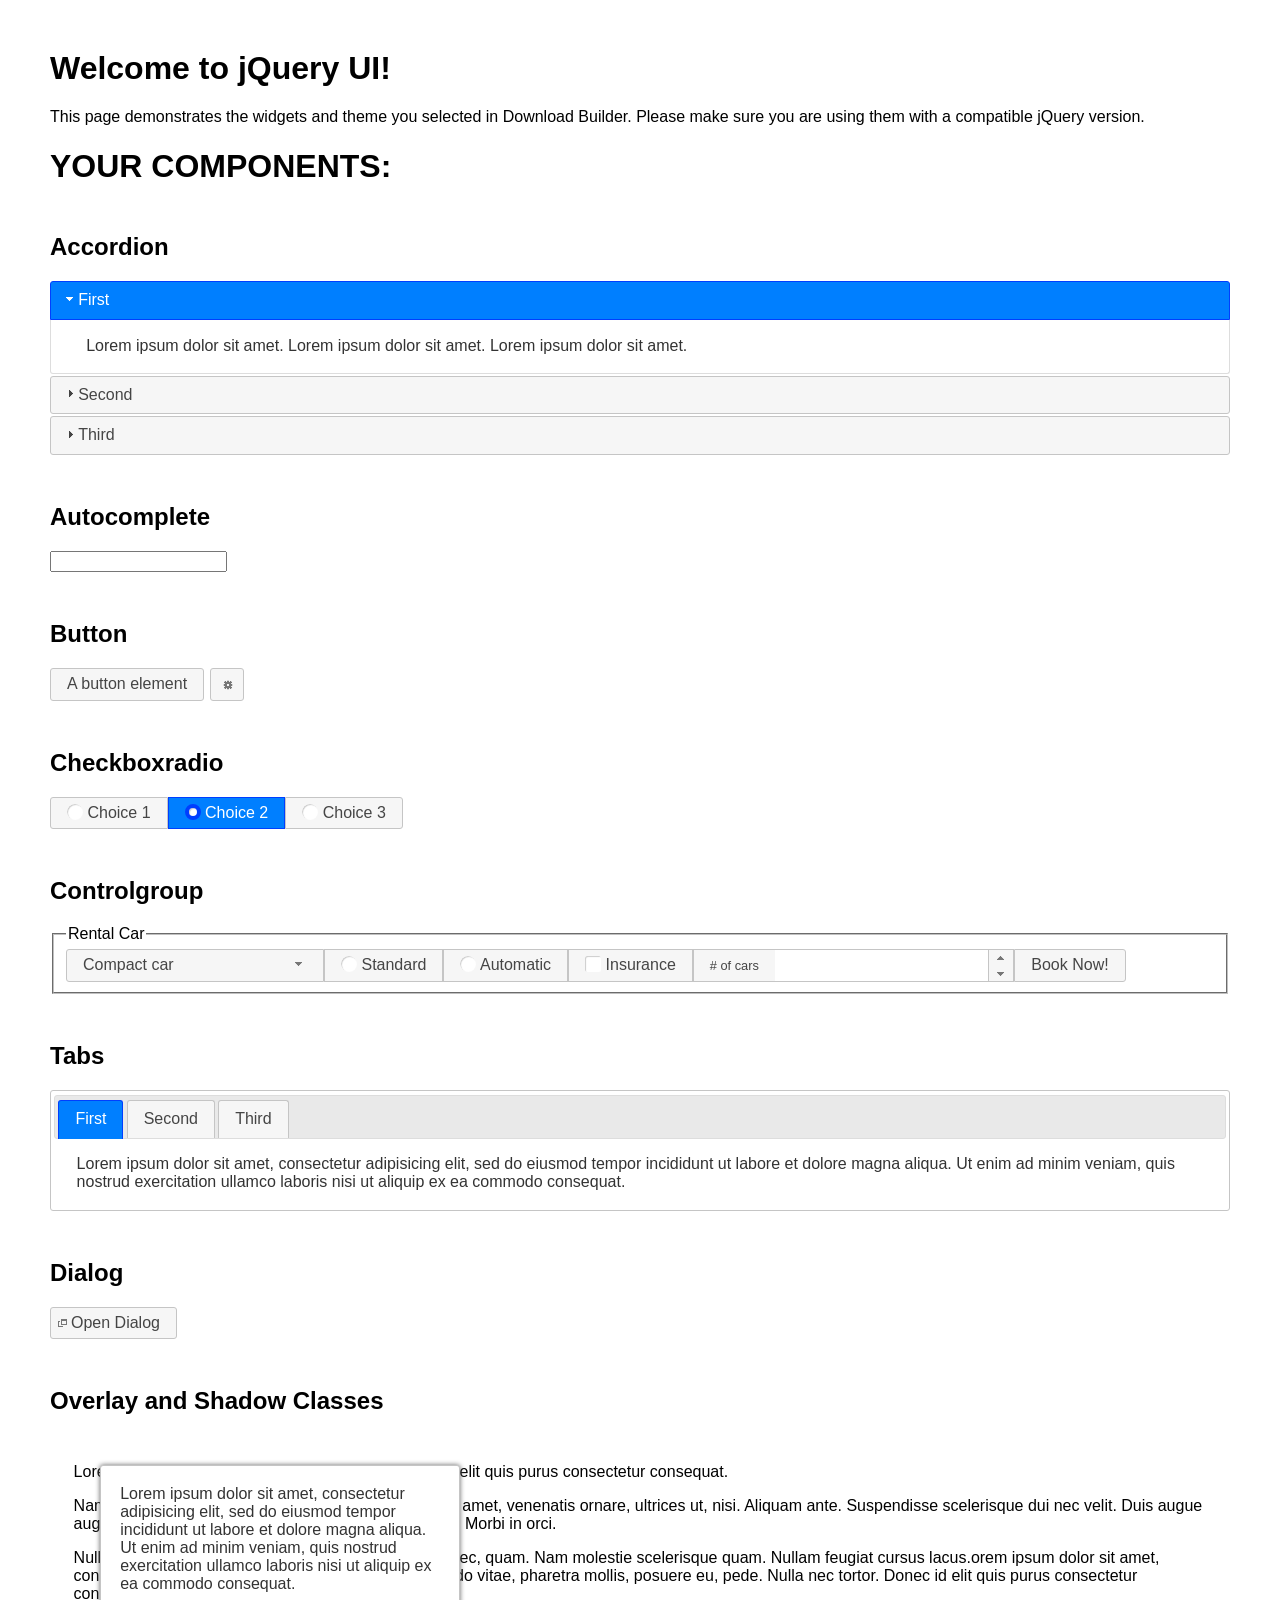
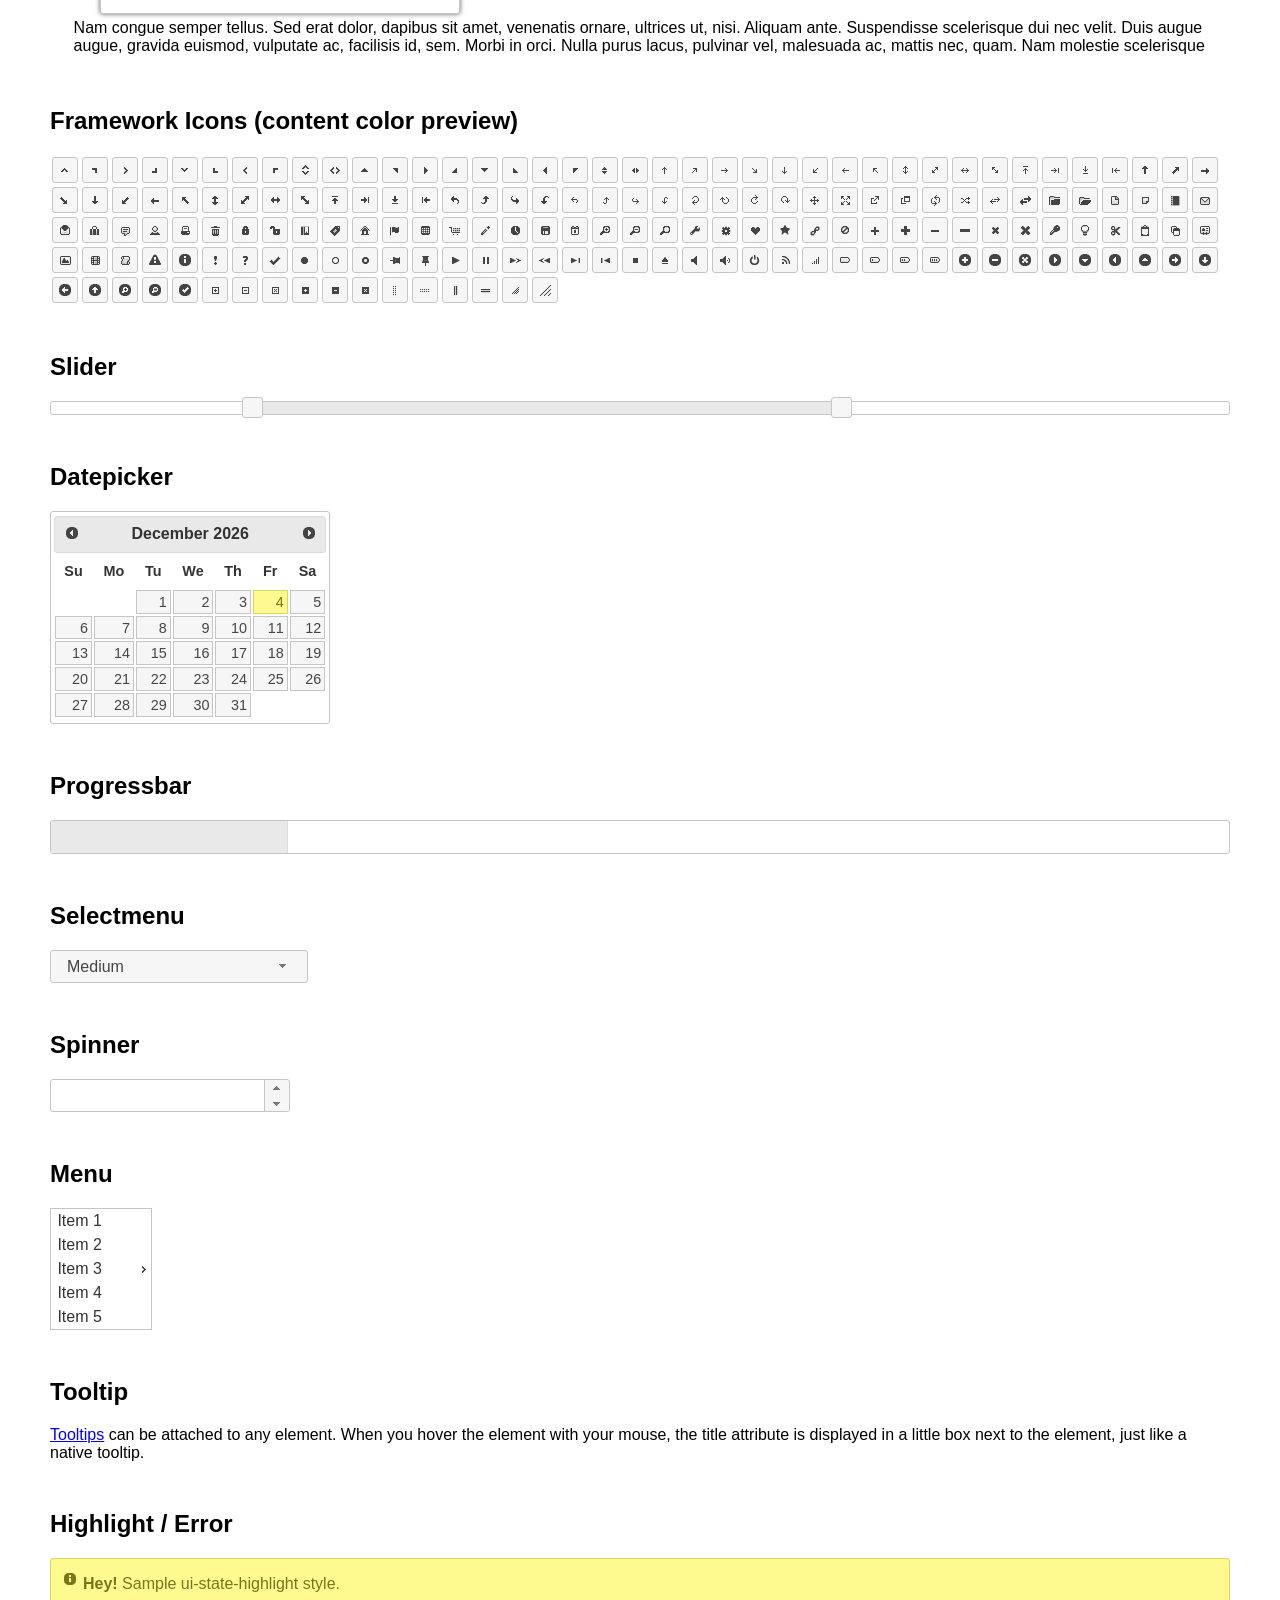
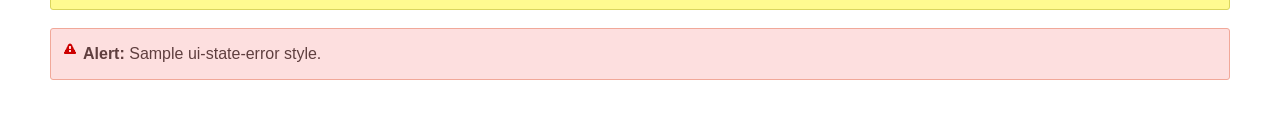
<file: static/vendor/jqueryui/index.html>
<!doctype html>
<html lang="us">
<head>
	<meta charset="utf-8">
	<title>jQuery UI Example Page</title>
	<link href="jquery-ui.css" rel="stylesheet">
	<style>
	body{
		font-family: "Trebuchet MS", sans-serif;
		margin: 50px;
	}
	.demoHeaders {
		margin-top: 2em;
	}
	#dialog-link {
		padding: .4em 1em .4em 20px;
		text-decoration: none;
		position: relative;
	}
	#dialog-link span.ui-icon {
		margin: 0 5px 0 0;
		position: absolute;
		left: .2em;
		top: 50%;
		margin-top: -8px;
	}
	#icons {
		margin: 0;
		padding: 0;
	}
	#icons li {
		margin: 2px;
		position: relative;
		padding: 4px 0;
		cursor: pointer;
		float: left;
		list-style: none;
	}
	#icons span.ui-icon {
		float: left;
		margin: 0 4px;
	}
	.fakewindowcontain .ui-widget-overlay {
		position: absolute;
	}
	select {
		width: 200px;
	}
	</style>
</head>
<body>

<h1>Welcome to jQuery UI!</h1>

<div class="ui-widget">
	<p>This page demonstrates the widgets and theme you selected in Download Builder. Please make sure you are using them with a compatible jQuery version.</p>
</div>

<h1>YOUR COMPONENTS:</h1>


<!-- Accordion -->
<h2 class="demoHeaders">Accordion</h2>
<div id="accordion">
	<h3>First</h3>
	<div>Lorem ipsum dolor sit amet. Lorem ipsum dolor sit amet. Lorem ipsum dolor sit amet.</div>
	<h3>Second</h3>
	<div>Phasellus mattis tincidunt nibh.</div>
	<h3>Third</h3>
	<div>Nam dui erat, auctor a, dignissim quis.</div>
</div>



<!-- Autocomplete -->
<h2 class="demoHeaders">Autocomplete</h2>
<div>
	<input id="autocomplete" title="type &quot;a&quot;">
</div>



<!-- Button -->
<h2 class="demoHeaders">Button</h2>
<button id="button">A button element</button>
<button id="button-icon">An icon-only button</button>



<!-- Checkboxradio -->
<h2 class="demoHeaders">Checkboxradio</h2>
<form style="margin-top: 1em;">
	<div id="radioset">
		<input type="radio" id="radio1" name="radio"><label for="radio1">Choice 1</label>
		<input type="radio" id="radio2" name="radio" checked="checked"><label for="radio2">Choice 2</label>
		<input type="radio" id="radio3" name="radio"><label for="radio3">Choice 3</label>
	</div>
</form>



<!-- Controlgroup -->
<h2 class="demoHeaders">Controlgroup</h2>
<fieldset>
	<legend>Rental Car</legend>
	<div id="controlgroup">
		<select id="car-type">
			<option>Compact car</option>
			<option>Midsize car</option>
			<option>Full size car</option>
			<option>SUV</option>
			<option>Luxury</option>
			<option>Truck</option>
			<option>Van</option>
		</select>
		<label for="transmission-standard">Standard</label>
		<input type="radio" name="transmission" id="transmission-standard">
		<label for="transmission-automatic">Automatic</label>
		<input type="radio" name="transmission" id="transmission-automatic">
		<label for="insurance">Insurance</label>
		<input type="checkbox" name="insurance" id="insurance">
		<label for="horizontal-spinner" class="ui-controlgroup-label"># of cars</label>
		<input id="horizontal-spinner" class="ui-spinner-input">
		<button>Book Now!</button>
	</div>
</fieldset>



<!-- Tabs -->
<h2 class="demoHeaders">Tabs</h2>
<div id="tabs">
	<ul>
		<li><a href="#tabs-1">First</a></li>
		<li><a href="#tabs-2">Second</a></li>
		<li><a href="#tabs-3">Third</a></li>
	</ul>
	<div id="tabs-1">Lorem ipsum dolor sit amet, consectetur adipisicing elit, sed do eiusmod tempor incididunt ut labore et dolore magna aliqua. Ut enim ad minim veniam, quis nostrud exercitation ullamco laboris nisi ut aliquip ex ea commodo consequat.</div>
	<div id="tabs-2">Phasellus mattis tincidunt nibh. Cras orci urna, blandit id, pretium vel, aliquet ornare, felis. Maecenas scelerisque sem non nisl. Fusce sed lorem in enim dictum bibendum.</div>
	<div id="tabs-3">Nam dui erat, auctor a, dignissim quis, sollicitudin eu, felis. Pellentesque nisi urna, interdum eget, sagittis et, consequat vestibulum, lacus. Mauris porttitor ullamcorper augue.</div>
</div>



<h2 class="demoHeaders">Dialog</h2>
<p>
	<button id="dialog-link" class="ui-button ui-corner-all ui-widget">
		<span class="ui-icon ui-icon-newwin"></span>Open Dialog
	</button>
</p>

<h2 class="demoHeaders">Overlay and Shadow Classes</h2>
<div style="position: relative; width: 96%; height: 200px; padding:1% 2%; overflow:hidden;" class="fakewindowcontain">
	<p>Lorem ipsum dolor sit amet,  Nulla nec tortor. Donec id elit quis purus consectetur consequat. </p><p>Nam congue semper tellus. Sed erat dolor, dapibus sit amet, venenatis ornare, ultrices ut, nisi. Aliquam ante. Suspendisse scelerisque dui nec velit. Duis augue augue, gravida euismod, vulputate ac, facilisis id, sem. Morbi in orci. </p><p>Nulla purus lacus, pulvinar vel, malesuada ac, mattis nec, quam. Nam molestie scelerisque quam. Nullam feugiat cursus lacus.orem ipsum dolor sit amet, consectetur adipiscing elit. Donec libero risus, commodo vitae, pharetra mollis, posuere eu, pede. Nulla nec tortor. Donec id elit quis purus consectetur consequat. </p><p>Nam congue semper tellus. Sed erat dolor, dapibus sit amet, venenatis ornare, ultrices ut, nisi. Aliquam ante. Suspendisse scelerisque dui nec velit. Duis augue augue, gravida euismod, vulputate ac, facilisis id, sem. Morbi in orci. Nulla purus lacus, pulvinar vel, malesuada ac, mattis nec, quam. Nam molestie scelerisque quam. </p><p>Nullam feugiat cursus lacus.orem ipsum dolor sit amet, consectetur adipiscing elit. Donec libero risus, commodo vitae, pharetra mollis, posuere eu, pede. Nulla nec tortor. Donec id elit quis purus consectetur consequat. Nam congue semper tellus. Sed erat dolor, dapibus sit amet, venenatis ornare, ultrices ut, nisi. Aliquam ante. </p><p>Suspendisse scelerisque dui nec velit. Duis augue augue, gravida euismod, vulputate ac, facilisis id, sem. Morbi in orci. Nulla purus lacus, pulvinar vel, malesuada ac, mattis nec, quam. Nam molestie scelerisque quam. Nullam feugiat cursus lacus.orem ipsum dolor sit amet, consectetur adipiscing elit. Donec libero risus, commodo vitae, pharetra mollis, posuere eu, pede. Nulla nec tortor. Donec id elit quis purus consectetur consequat. Nam congue semper tellus. Sed erat dolor, dapibus sit amet, venenatis ornare, ultrices ut, nisi. </p>

	<!-- ui-dialog -->
	<div class="ui-widget-overlay ui-front"></div>
	<div style="position: absolute; width: 320px; left: 50px; top: 30px; padding: 1.2em" class="ui-widget ui-front ui-widget-content ui-corner-all ui-widget-shadow">
		Lorem ipsum dolor sit amet, consectetur adipisicing elit, sed do eiusmod tempor incididunt ut labore et dolore magna aliqua. Ut enim ad minim veniam, quis nostrud exercitation ullamco laboris nisi ut aliquip ex ea commodo consequat.
	</div>

</div>

<!-- ui-dialog -->
<div id="dialog" title="Dialog Title">
	<p>Lorem ipsum dolor sit amet, consectetur adipisicing elit, sed do eiusmod tempor incididunt ut labore et dolore magna aliqua. Ut enim ad minim veniam, quis nostrud exercitation ullamco laboris nisi ut aliquip ex ea commodo consequat.</p>
</div>



<h2 class="demoHeaders">Framework Icons (content color preview)</h2>
<ul id="icons" class="ui-widget ui-helper-clearfix">
	<li class="ui-state-default ui-corner-all" title=".ui-icon-caret-1-n"><span class="ui-icon ui-icon-caret-1-n"></span></li>
	<li class="ui-state-default ui-corner-all" title=".ui-icon-caret-1-ne"><span class="ui-icon ui-icon-caret-1-ne"></span></li>
	<li class="ui-state-default ui-corner-all" title=".ui-icon-caret-1-e"><span class="ui-icon ui-icon-caret-1-e"></span></li>
	<li class="ui-state-default ui-corner-all" title=".ui-icon-caret-1-se"><span class="ui-icon ui-icon-caret-1-se"></span></li>
	<li class="ui-state-default ui-corner-all" title=".ui-icon-caret-1-s"><span class="ui-icon ui-icon-caret-1-s"></span></li>
	<li class="ui-state-default ui-corner-all" title=".ui-icon-caret-1-sw"><span class="ui-icon ui-icon-caret-1-sw"></span></li>
	<li class="ui-state-default ui-corner-all" title=".ui-icon-caret-1-w"><span class="ui-icon ui-icon-caret-1-w"></span></li>
	<li class="ui-state-default ui-corner-all" title=".ui-icon-caret-1-nw"><span class="ui-icon ui-icon-caret-1-nw"></span></li>
	<li class="ui-state-default ui-corner-all" title=".ui-icon-caret-2-n-s"><span class="ui-icon ui-icon-caret-2-n-s"></span></li>
	<li class="ui-state-default ui-corner-all" title=".ui-icon-caret-2-e-w"><span class="ui-icon ui-icon-caret-2-e-w"></span></li>
	<li class="ui-state-default ui-corner-all" title=".ui-icon-triangle-1-n"><span class="ui-icon ui-icon-triangle-1-n"></span></li>
	<li class="ui-state-default ui-corner-all" title=".ui-icon-triangle-1-ne"><span class="ui-icon ui-icon-triangle-1-ne"></span></li>
	<li class="ui-state-default ui-corner-all" title=".ui-icon-triangle-1-e"><span class="ui-icon ui-icon-triangle-1-e"></span></li>
	<li class="ui-state-default ui-corner-all" title=".ui-icon-triangle-1-se"><span class="ui-icon ui-icon-triangle-1-se"></span></li>
	<li class="ui-state-default ui-corner-all" title=".ui-icon-triangle-1-s"><span class="ui-icon ui-icon-triangle-1-s"></span></li>
	<li class="ui-state-default ui-corner-all" title=".ui-icon-triangle-1-sw"><span class="ui-icon ui-icon-triangle-1-sw"></span></li>
	<li class="ui-state-default ui-corner-all" title=".ui-icon-triangle-1-w"><span class="ui-icon ui-icon-triangle-1-w"></span></li>
	<li class="ui-state-default ui-corner-all" title=".ui-icon-triangle-1-nw"><span class="ui-icon ui-icon-triangle-1-nw"></span></li>
	<li class="ui-state-default ui-corner-all" title=".ui-icon-triangle-2-n-s"><span class="ui-icon ui-icon-triangle-2-n-s"></span></li>
	<li class="ui-state-default ui-corner-all" title=".ui-icon-triangle-2-e-w"><span class="ui-icon ui-icon-triangle-2-e-w"></span></li>
	<li class="ui-state-default ui-corner-all" title=".ui-icon-arrow-1-n"><span class="ui-icon ui-icon-arrow-1-n"></span></li>
	<li class="ui-state-default ui-corner-all" title=".ui-icon-arrow-1-ne"><span class="ui-icon ui-icon-arrow-1-ne"></span></li>
	<li class="ui-state-default ui-corner-all" title=".ui-icon-arrow-1-e"><span class="ui-icon ui-icon-arrow-1-e"></span></li>
	<li class="ui-state-default ui-corner-all" title=".ui-icon-arrow-1-se"><span class="ui-icon ui-icon-arrow-1-se"></span></li>
	<li class="ui-state-default ui-corner-all" title=".ui-icon-arrow-1-s"><span class="ui-icon ui-icon-arrow-1-s"></span></li>
	<li class="ui-state-default ui-corner-all" title=".ui-icon-arrow-1-sw"><span class="ui-icon ui-icon-arrow-1-sw"></span></li>
	<li class="ui-state-default ui-corner-all" title=".ui-icon-arrow-1-w"><span class="ui-icon ui-icon-arrow-1-w"></span></li>
	<li class="ui-state-default ui-corner-all" title=".ui-icon-arrow-1-nw"><span class="ui-icon ui-icon-arrow-1-nw"></span></li>
	<li class="ui-state-default ui-corner-all" title=".ui-icon-arrow-2-n-s"><span class="ui-icon ui-icon-arrow-2-n-s"></span></li>
	<li class="ui-state-default ui-corner-all" title=".ui-icon-arrow-2-ne-sw"><span class="ui-icon ui-icon-arrow-2-ne-sw"></span></li>
	<li class="ui-state-default ui-corner-all" title=".ui-icon-arrow-2-e-w"><span class="ui-icon ui-icon-arrow-2-e-w"></span></li>
	<li class="ui-state-default ui-corner-all" title=".ui-icon-arrow-2-se-nw"><span class="ui-icon ui-icon-arrow-2-se-nw"></span></li>
	<li class="ui-state-default ui-corner-all" title=".ui-icon-arrowstop-1-n"><span class="ui-icon ui-icon-arrowstop-1-n"></span></li>
	<li class="ui-state-default ui-corner-all" title=".ui-icon-arrowstop-1-e"><span class="ui-icon ui-icon-arrowstop-1-e"></span></li>
	<li class="ui-state-default ui-corner-all" title=".ui-icon-arrowstop-1-s"><span class="ui-icon ui-icon-arrowstop-1-s"></span></li>
	<li class="ui-state-default ui-corner-all" title=".ui-icon-arrowstop-1-w"><span class="ui-icon ui-icon-arrowstop-1-w"></span></li>
	<li class="ui-state-default ui-corner-all" title=".ui-icon-arrowthick-1-n"><span class="ui-icon ui-icon-arrowthick-1-n"></span></li>
	<li class="ui-state-default ui-corner-all" title=".ui-icon-arrowthick-1-ne"><span class="ui-icon ui-icon-arrowthick-1-ne"></span></li>
	<li class="ui-state-default ui-corner-all" title=".ui-icon-arrowthick-1-e"><span class="ui-icon ui-icon-arrowthick-1-e"></span></li>
	<li class="ui-state-default ui-corner-all" title=".ui-icon-arrowthick-1-se"><span class="ui-icon ui-icon-arrowthick-1-se"></span></li>
	<li class="ui-state-default ui-corner-all" title=".ui-icon-arrowthick-1-s"><span class="ui-icon ui-icon-arrowthick-1-s"></span></li>
	<li class="ui-state-default ui-corner-all" title=".ui-icon-arrowthick-1-sw"><span class="ui-icon ui-icon-arrowthick-1-sw"></span></li>
	<li class="ui-state-default ui-corner-all" title=".ui-icon-arrowthick-1-w"><span class="ui-icon ui-icon-arrowthick-1-w"></span></li>
	<li class="ui-state-default ui-corner-all" title=".ui-icon-arrowthick-1-nw"><span class="ui-icon ui-icon-arrowthick-1-nw"></span></li>
	<li class="ui-state-default ui-corner-all" title=".ui-icon-arrowthick-2-n-s"><span class="ui-icon ui-icon-arrowthick-2-n-s"></span></li>
	<li class="ui-state-default ui-corner-all" title=".ui-icon-arrowthick-2-ne-sw"><span class="ui-icon ui-icon-arrowthick-2-ne-sw"></span></li>
	<li class="ui-state-default ui-corner-all" title=".ui-icon-arrowthick-2-e-w"><span class="ui-icon ui-icon-arrowthick-2-e-w"></span></li>
	<li class="ui-state-default ui-corner-all" title=".ui-icon-arrowthick-2-se-nw"><span class="ui-icon ui-icon-arrowthick-2-se-nw"></span></li>
	<li class="ui-state-default ui-corner-all" title=".ui-icon-arrowthickstop-1-n"><span class="ui-icon ui-icon-arrowthickstop-1-n"></span></li>
	<li class="ui-state-default ui-corner-all" title=".ui-icon-arrowthickstop-1-e"><span class="ui-icon ui-icon-arrowthickstop-1-e"></span></li>
	<li class="ui-state-default ui-corner-all" title=".ui-icon-arrowthickstop-1-s"><span class="ui-icon ui-icon-arrowthickstop-1-s"></span></li>
	<li class="ui-state-default ui-corner-all" title=".ui-icon-arrowthickstop-1-w"><span class="ui-icon ui-icon-arrowthickstop-1-w"></span></li>
	<li class="ui-state-default ui-corner-all" title=".ui-icon-arrowreturnthick-1-w"><span class="ui-icon ui-icon-arrowreturnthick-1-w"></span></li>
	<li class="ui-state-default ui-corner-all" title=".ui-icon-arrowreturnthick-1-n"><span class="ui-icon ui-icon-arrowreturnthick-1-n"></span></li>
	<li class="ui-state-default ui-corner-all" title=".ui-icon-arrowreturnthick-1-e"><span class="ui-icon ui-icon-arrowreturnthick-1-e"></span></li>
	<li class="ui-state-default ui-corner-all" title=".ui-icon-arrowreturnthick-1-s"><span class="ui-icon ui-icon-arrowreturnthick-1-s"></span></li>
	<li class="ui-state-default ui-corner-all" title=".ui-icon-arrowreturn-1-w"><span class="ui-icon ui-icon-arrowreturn-1-w"></span></li>
	<li class="ui-state-default ui-corner-all" title=".ui-icon-arrowreturn-1-n"><span class="ui-icon ui-icon-arrowreturn-1-n"></span></li>
	<li class="ui-state-default ui-corner-all" title=".ui-icon-arrowreturn-1-e"><span class="ui-icon ui-icon-arrowreturn-1-e"></span></li>
	<li class="ui-state-default ui-corner-all" title=".ui-icon-arrowreturn-1-s"><span class="ui-icon ui-icon-arrowreturn-1-s"></span></li>
	<li class="ui-state-default ui-corner-all" title=".ui-icon-arrowrefresh-1-w"><span class="ui-icon ui-icon-arrowrefresh-1-w"></span></li>
	<li class="ui-state-default ui-corner-all" title=".ui-icon-arrowrefresh-1-n"><span class="ui-icon ui-icon-arrowrefresh-1-n"></span></li>
	<li class="ui-state-default ui-corner-all" title=".ui-icon-arrowrefresh-1-e"><span class="ui-icon ui-icon-arrowrefresh-1-e"></span></li>
	<li class="ui-state-default ui-corner-all" title=".ui-icon-arrowrefresh-1-s"><span class="ui-icon ui-icon-arrowrefresh-1-s"></span></li>
	<li class="ui-state-default ui-corner-all" title=".ui-icon-arrow-4"><span class="ui-icon ui-icon-arrow-4"></span></li>
	<li class="ui-state-default ui-corner-all" title=".ui-icon-arrow-4-diag"><span class="ui-icon ui-icon-arrow-4-diag"></span></li>
	<li class="ui-state-default ui-corner-all" title=".ui-icon-extlink"><span class="ui-icon ui-icon-extlink"></span></li>
	<li class="ui-state-default ui-corner-all" title=".ui-icon-newwin"><span class="ui-icon ui-icon-newwin"></span></li>
	<li class="ui-state-default ui-corner-all" title=".ui-icon-refresh"><span class="ui-icon ui-icon-refresh"></span></li>
	<li class="ui-state-default ui-corner-all" title=".ui-icon-shuffle"><span class="ui-icon ui-icon-shuffle"></span></li>
	<li class="ui-state-default ui-corner-all" title=".ui-icon-transfer-e-w"><span class="ui-icon ui-icon-transfer-e-w"></span></li>
	<li class="ui-state-default ui-corner-all" title=".ui-icon-transferthick-e-w"><span class="ui-icon ui-icon-transferthick-e-w"></span></li>
	<li class="ui-state-default ui-corner-all" title=".ui-icon-folder-collapsed"><span class="ui-icon ui-icon-folder-collapsed"></span></li>
	<li class="ui-state-default ui-corner-all" title=".ui-icon-folder-open"><span class="ui-icon ui-icon-folder-open"></span></li>
	<li class="ui-state-default ui-corner-all" title=".ui-icon-document"><span class="ui-icon ui-icon-document"></span></li>
	<li class="ui-state-default ui-corner-all" title=".ui-icon-document-b"><span class="ui-icon ui-icon-document-b"></span></li>
	<li class="ui-state-default ui-corner-all" title=".ui-icon-note"><span class="ui-icon ui-icon-note"></span></li>
	<li class="ui-state-default ui-corner-all" title=".ui-icon-mail-closed"><span class="ui-icon ui-icon-mail-closed"></span></li>
	<li class="ui-state-default ui-corner-all" title=".ui-icon-mail-open"><span class="ui-icon ui-icon-mail-open"></span></li>
	<li class="ui-state-default ui-corner-all" title=".ui-icon-suitcase"><span class="ui-icon ui-icon-suitcase"></span></li>
	<li class="ui-state-default ui-corner-all" title=".ui-icon-comment"><span class="ui-icon ui-icon-comment"></span></li>
	<li class="ui-state-default ui-corner-all" title=".ui-icon-person"><span class="ui-icon ui-icon-person"></span></li>
	<li class="ui-state-default ui-corner-all" title=".ui-icon-print"><span class="ui-icon ui-icon-print"></span></li>
	<li class="ui-state-default ui-corner-all" title=".ui-icon-trash"><span class="ui-icon ui-icon-trash"></span></li>
	<li class="ui-state-default ui-corner-all" title=".ui-icon-locked"><span class="ui-icon ui-icon-locked"></span></li>
	<li class="ui-state-default ui-corner-all" title=".ui-icon-unlocked"><span class="ui-icon ui-icon-unlocked"></span></li>
	<li class="ui-state-default ui-corner-all" title=".ui-icon-bookmark"><span class="ui-icon ui-icon-bookmark"></span></li>
	<li class="ui-state-default ui-corner-all" title=".ui-icon-tag"><span class="ui-icon ui-icon-tag"></span></li>
	<li class="ui-state-default ui-corner-all" title=".ui-icon-home"><span class="ui-icon ui-icon-home"></span></li>
	<li class="ui-state-default ui-corner-all" title=".ui-icon-flag"><span class="ui-icon ui-icon-flag"></span></li>
	<li class="ui-state-default ui-corner-all" title=".ui-icon-calculator"><span class="ui-icon ui-icon-calculator"></span></li>
	<li class="ui-state-default ui-corner-all" title=".ui-icon-cart"><span class="ui-icon ui-icon-cart"></span></li>
	<li class="ui-state-default ui-corner-all" title=".ui-icon-pencil"><span class="ui-icon ui-icon-pencil"></span></li>
	<li class="ui-state-default ui-corner-all" title=".ui-icon-clock"><span class="ui-icon ui-icon-clock"></span></li>
	<li class="ui-state-default ui-corner-all" title=".ui-icon-disk"><span class="ui-icon ui-icon-disk"></span></li>
	<li class="ui-state-default ui-corner-all" title=".ui-icon-calendar"><span class="ui-icon ui-icon-calendar"></span></li>
	<li class="ui-state-default ui-corner-all" title=".ui-icon-zoomin"><span class="ui-icon ui-icon-zoomin"></span></li>
	<li class="ui-state-default ui-corner-all" title=".ui-icon-zoomout"><span class="ui-icon ui-icon-zoomout"></span></li>
	<li class="ui-state-default ui-corner-all" title=".ui-icon-search"><span class="ui-icon ui-icon-search"></span></li>
	<li class="ui-state-default ui-corner-all" title=".ui-icon-wrench"><span class="ui-icon ui-icon-wrench"></span></li>
	<li class="ui-state-default ui-corner-all" title=".ui-icon-gear"><span class="ui-icon ui-icon-gear"></span></li>
	<li class="ui-state-default ui-corner-all" title=".ui-icon-heart"><span class="ui-icon ui-icon-heart"></span></li>
	<li class="ui-state-default ui-corner-all" title=".ui-icon-star"><span class="ui-icon ui-icon-star"></span></li>
	<li class="ui-state-default ui-corner-all" title=".ui-icon-link"><span class="ui-icon ui-icon-link"></span></li>
	<li class="ui-state-default ui-corner-all" title=".ui-icon-cancel"><span class="ui-icon ui-icon-cancel"></span></li>
	<li class="ui-state-default ui-corner-all" title=".ui-icon-plus"><span class="ui-icon ui-icon-plus"></span></li>
	<li class="ui-state-default ui-corner-all" title=".ui-icon-plusthick"><span class="ui-icon ui-icon-plusthick"></span></li>
	<li class="ui-state-default ui-corner-all" title=".ui-icon-minus"><span class="ui-icon ui-icon-minus"></span></li>
	<li class="ui-state-default ui-corner-all" title=".ui-icon-minusthick"><span class="ui-icon ui-icon-minusthick"></span></li>
	<li class="ui-state-default ui-corner-all" title=".ui-icon-close"><span class="ui-icon ui-icon-close"></span></li>
	<li class="ui-state-default ui-corner-all" title=".ui-icon-closethick"><span class="ui-icon ui-icon-closethick"></span></li>
	<li class="ui-state-default ui-corner-all" title=".ui-icon-key"><span class="ui-icon ui-icon-key"></span></li>
	<li class="ui-state-default ui-corner-all" title=".ui-icon-lightbulb"><span class="ui-icon ui-icon-lightbulb"></span></li>
	<li class="ui-state-default ui-corner-all" title=".ui-icon-scissors"><span class="ui-icon ui-icon-scissors"></span></li>
	<li class="ui-state-default ui-corner-all" title=".ui-icon-clipboard"><span class="ui-icon ui-icon-clipboard"></span></li>
	<li class="ui-state-default ui-corner-all" title=".ui-icon-copy"><span class="ui-icon ui-icon-copy"></span></li>
	<li class="ui-state-default ui-corner-all" title=".ui-icon-contact"><span class="ui-icon ui-icon-contact"></span></li>
	<li class="ui-state-default ui-corner-all" title=".ui-icon-image"><span class="ui-icon ui-icon-image"></span></li>
	<li class="ui-state-default ui-corner-all" title=".ui-icon-video"><span class="ui-icon ui-icon-video"></span></li>
	<li class="ui-state-default ui-corner-all" title=".ui-icon-script"><span class="ui-icon ui-icon-script"></span></li>
	<li class="ui-state-default ui-corner-all" title=".ui-icon-alert"><span class="ui-icon ui-icon-alert"></span></li>
	<li class="ui-state-default ui-corner-all" title=".ui-icon-info"><span class="ui-icon ui-icon-info"></span></li>
	<li class="ui-state-default ui-corner-all" title=".ui-icon-notice"><span class="ui-icon ui-icon-notice"></span></li>
	<li class="ui-state-default ui-corner-all" title=".ui-icon-help"><span class="ui-icon ui-icon-help"></span></li>
	<li class="ui-state-default ui-corner-all" title=".ui-icon-check"><span class="ui-icon ui-icon-check"></span></li>
	<li class="ui-state-default ui-corner-all" title=".ui-icon-bullet"><span class="ui-icon ui-icon-bullet"></span></li>
	<li class="ui-state-default ui-corner-all" title=".ui-icon-radio-off"><span class="ui-icon ui-icon-radio-off"></span></li>
	<li class="ui-state-default ui-corner-all" title=".ui-icon-radio-on"><span class="ui-icon ui-icon-radio-on"></span></li>
	<li class="ui-state-default ui-corner-all" title=".ui-icon-pin-w"><span class="ui-icon ui-icon-pin-w"></span></li>
	<li class="ui-state-default ui-corner-all" title=".ui-icon-pin-s"><span class="ui-icon ui-icon-pin-s"></span></li>
	<li class="ui-state-default ui-corner-all" title=".ui-icon-play"><span class="ui-icon ui-icon-play"></span></li>
	<li class="ui-state-default ui-corner-all" title=".ui-icon-pause"><span class="ui-icon ui-icon-pause"></span></li>
	<li class="ui-state-default ui-corner-all" title=".ui-icon-seek-next"><span class="ui-icon ui-icon-seek-next"></span></li>
	<li class="ui-state-default ui-corner-all" title=".ui-icon-seek-prev"><span class="ui-icon ui-icon-seek-prev"></span></li>
	<li class="ui-state-default ui-corner-all" title=".ui-icon-seek-end"><span class="ui-icon ui-icon-seek-end"></span></li>
	<li class="ui-state-default ui-corner-all" title=".ui-icon-seek-first"><span class="ui-icon ui-icon-seek-first"></span></li>
	<li class="ui-state-default ui-corner-all" title=".ui-icon-stop"><span class="ui-icon ui-icon-stop"></span></li>
	<li class="ui-state-default ui-corner-all" title=".ui-icon-eject"><span class="ui-icon ui-icon-eject"></span></li>
	<li class="ui-state-default ui-corner-all" title=".ui-icon-volume-off"><span class="ui-icon ui-icon-volume-off"></span></li>
	<li class="ui-state-default ui-corner-all" title=".ui-icon-volume-on"><span class="ui-icon ui-icon-volume-on"></span></li>
	<li class="ui-state-default ui-corner-all" title=".ui-icon-power"><span class="ui-icon ui-icon-power"></span></li>
	<li class="ui-state-default ui-corner-all" title=".ui-icon-signal-diag"><span class="ui-icon ui-icon-signal-diag"></span></li>
	<li class="ui-state-default ui-corner-all" title=".ui-icon-signal"><span class="ui-icon ui-icon-signal"></span></li>
	<li class="ui-state-default ui-corner-all" title=".ui-icon-battery-0"><span class="ui-icon ui-icon-battery-0"></span></li>
	<li class="ui-state-default ui-corner-all" title=".ui-icon-battery-1"><span class="ui-icon ui-icon-battery-1"></span></li>
	<li class="ui-state-default ui-corner-all" title=".ui-icon-battery-2"><span class="ui-icon ui-icon-battery-2"></span></li>
	<li class="ui-state-default ui-corner-all" title=".ui-icon-battery-3"><span class="ui-icon ui-icon-battery-3"></span></li>
	<li class="ui-state-default ui-corner-all" title=".ui-icon-circle-plus"><span class="ui-icon ui-icon-circle-plus"></span></li>
	<li class="ui-state-default ui-corner-all" title=".ui-icon-circle-minus"><span class="ui-icon ui-icon-circle-minus"></span></li>
	<li class="ui-state-default ui-corner-all" title=".ui-icon-circle-close"><span class="ui-icon ui-icon-circle-close"></span></li>
	<li class="ui-state-default ui-corner-all" title=".ui-icon-circle-triangle-e"><span class="ui-icon ui-icon-circle-triangle-e"></span></li>
	<li class="ui-state-default ui-corner-all" title=".ui-icon-circle-triangle-s"><span class="ui-icon ui-icon-circle-triangle-s"></span></li>
	<li class="ui-state-default ui-corner-all" title=".ui-icon-circle-triangle-w"><span class="ui-icon ui-icon-circle-triangle-w"></span></li>
	<li class="ui-state-default ui-corner-all" title=".ui-icon-circle-triangle-n"><span class="ui-icon ui-icon-circle-triangle-n"></span></li>
	<li class="ui-state-default ui-corner-all" title=".ui-icon-circle-arrow-e"><span class="ui-icon ui-icon-circle-arrow-e"></span></li>
	<li class="ui-state-default ui-corner-all" title=".ui-icon-circle-arrow-s"><span class="ui-icon ui-icon-circle-arrow-s"></span></li>
	<li class="ui-state-default ui-corner-all" title=".ui-icon-circle-arrow-w"><span class="ui-icon ui-icon-circle-arrow-w"></span></li>
	<li class="ui-state-default ui-corner-all" title=".ui-icon-circle-arrow-n"><span class="ui-icon ui-icon-circle-arrow-n"></span></li>
	<li class="ui-state-default ui-corner-all" title=".ui-icon-circle-zoomin"><span class="ui-icon ui-icon-circle-zoomin"></span></li>
	<li class="ui-state-default ui-corner-all" title=".ui-icon-circle-zoomout"><span class="ui-icon ui-icon-circle-zoomout"></span></li>
	<li class="ui-state-default ui-corner-all" title=".ui-icon-circle-check"><span class="ui-icon ui-icon-circle-check"></span></li>
	<li class="ui-state-default ui-corner-all" title=".ui-icon-circlesmall-plus"><span class="ui-icon ui-icon-circlesmall-plus"></span></li>
	<li class="ui-state-default ui-corner-all" title=".ui-icon-circlesmall-minus"><span class="ui-icon ui-icon-circlesmall-minus"></span></li>
	<li class="ui-state-default ui-corner-all" title=".ui-icon-circlesmall-close"><span class="ui-icon ui-icon-circlesmall-close"></span></li>
	<li class="ui-state-default ui-corner-all" title=".ui-icon-squaresmall-plus"><span class="ui-icon ui-icon-squaresmall-plus"></span></li>
	<li class="ui-state-default ui-corner-all" title=".ui-icon-squaresmall-minus"><span class="ui-icon ui-icon-squaresmall-minus"></span></li>
	<li class="ui-state-default ui-corner-all" title=".ui-icon-squaresmall-close"><span class="ui-icon ui-icon-squaresmall-close"></span></li>
	<li class="ui-state-default ui-corner-all" title=".ui-icon-grip-dotted-vertical"><span class="ui-icon ui-icon-grip-dotted-vertical"></span></li>
	<li class="ui-state-default ui-corner-all" title=".ui-icon-grip-dotted-horizontal"><span class="ui-icon ui-icon-grip-dotted-horizontal"></span></li>
	<li class="ui-state-default ui-corner-all" title=".ui-icon-grip-solid-vertical"><span class="ui-icon ui-icon-grip-solid-vertical"></span></li>
	<li class="ui-state-default ui-corner-all" title=".ui-icon-grip-solid-horizontal"><span class="ui-icon ui-icon-grip-solid-horizontal"></span></li>
	<li class="ui-state-default ui-corner-all" title=".ui-icon-gripsmall-diagonal-se"><span class="ui-icon ui-icon-gripsmall-diagonal-se"></span></li>
	<li class="ui-state-default ui-corner-all" title=".ui-icon-grip-diagonal-se"><span class="ui-icon ui-icon-grip-diagonal-se"></span></li>
</ul>


<!-- Slider -->
<h2 class="demoHeaders">Slider</h2>
<div id="slider"></div>



<!-- Datepicker -->
<h2 class="demoHeaders">Datepicker</h2>
<div id="datepicker"></div>



<!-- Progressbar -->
<h2 class="demoHeaders">Progressbar</h2>
<div id="progressbar"></div>



<!-- Progressbar -->
<h2 class="demoHeaders">Selectmenu</h2>
<select id="selectmenu">
	<option>Slower</option>
	<option>Slow</option>
	<option selected="selected">Medium</option>
	<option>Fast</option>
	<option>Faster</option>
</select>



<!-- Spinner -->
<h2 class="demoHeaders">Spinner</h2>
<input id="spinner">



<!-- Menu -->
<h2 class="demoHeaders">Menu</h2>
<ul style="width:100px;" id="menu">
	<li><div>Item 1</div></li>
	<li><div>Item 2</div></li>
	<li><div>Item 3</div>
		<ul>
			<li><div>Item 3-1</div></li>
			<li><div>Item 3-2</div></li>
			<li><div>Item 3-3</div></li>
			<li><div>Item 3-4</div></li>
			<li><div>Item 3-5</div></li>
		</ul>
	</li>
	<li><div>Item 4</div></li>
	<li><div>Item 5</div></li>
</ul>



<!-- Tooltip -->
<h2 class="demoHeaders">Tooltip</h2>
<p id="tooltip">
	<a href="#" title="That&apos;s what this widget is">Tooltips</a> can be attached to any element. When you hover
the element with your mouse, the title attribute is displayed in a little box next to the element, just like a native tooltip.
</p>


<!-- Highlight / Error -->
<h2 class="demoHeaders">Highlight / Error</h2>
<div class="ui-widget">
	<div class="ui-state-highlight ui-corner-all" style="margin-top: 20px; padding: 0 .7em;">
		<p><span class="ui-icon ui-icon-info" style="float: left; margin-right: .3em;"></span>
		<strong>Hey!</strong> Sample ui-state-highlight style.</p>
	</div>
</div>
<br>
<div class="ui-widget">
	<div class="ui-state-error ui-corner-all" style="padding: 0 .7em;">
		<p><span class="ui-icon ui-icon-alert" style="float: left; margin-right: .3em;"></span>
		<strong>Alert:</strong> Sample ui-state-error style.</p>
	</div>
</div>

<script src="external/jquery/jquery.js"></script>
<script src="jquery-ui.js"></script>
<script>

$( "#accordion" ).accordion();



var availableTags = [
	"ActionScript",
	"AppleScript",
	"Asp",
	"BASIC",
	"C",
	"C++",
	"Clojure",
	"COBOL",
	"ColdFusion",
	"Erlang",
	"Fortran",
	"Groovy",
	"Haskell",
	"Java",
	"JavaScript",
	"Lisp",
	"Perl",
	"PHP",
	"Python",
	"Ruby",
	"Scala",
	"Scheme"
];
$( "#autocomplete" ).autocomplete({
	source: availableTags
});



$( "#button" ).button();
$( "#button-icon" ).button({
	icon: "ui-icon-gear",
	showLabel: false
});



$( "#radioset" ).buttonset();



$( "#controlgroup" ).controlgroup();



$( "#tabs" ).tabs();



$( "#dialog" ).dialog({
	autoOpen: false,
	width: 400,
	buttons: [
		{
			text: "Ok",
			click: function() {
				$( this ).dialog( "close" );
			}
		},
		{
			text: "Cancel",
			click: function() {
				$( this ).dialog( "close" );
			}
		}
	]
});

// Link to open the dialog
$( "#dialog-link" ).click(function( event ) {
	$( "#dialog" ).dialog( "open" );
	event.preventDefault();
});



$( "#datepicker" ).datepicker({
	inline: true
});



$( "#slider" ).slider({
	range: true,
	values: [ 17, 67 ]
});



$( "#progressbar" ).progressbar({
	value: 20
});



$( "#spinner" ).spinner();



$( "#menu" ).menu();



$( "#tooltip" ).tooltip();



$( "#selectmenu" ).selectmenu();


// Hover states on the static widgets
$( "#dialog-link, #icons li" ).hover(
	function() {
		$( this ).addClass( "ui-state-hover" );
	},
	function() {
		$( this ).removeClass( "ui-state-hover" );
	}
);
</script>
</body>
</html>
</file>
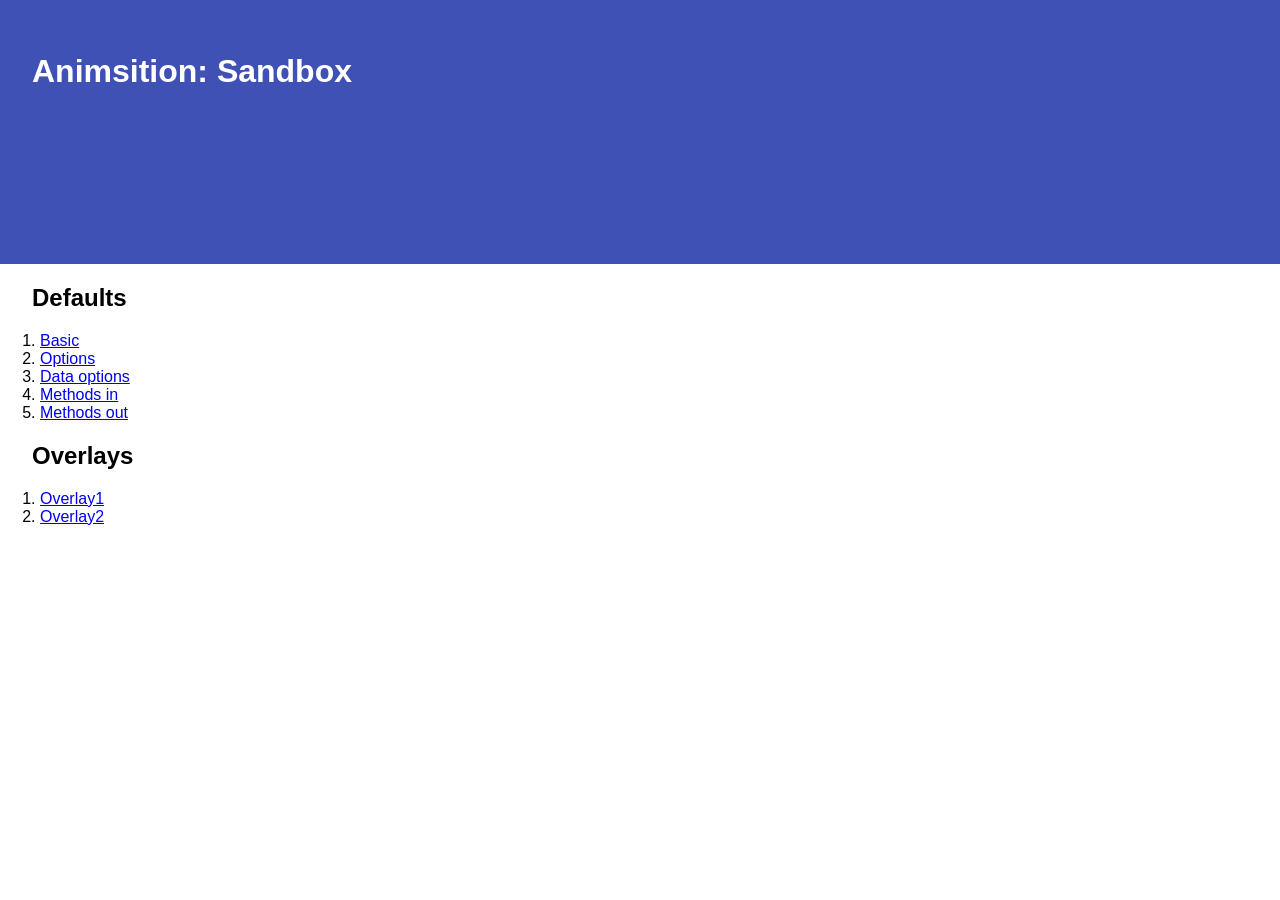
<file: static/vendor/animsition/sandbox/index.html>
<!DOCTYPE html>
<html lang="en">
<head>
  <meta charset="utf-8">
  <meta http-equiv="X-UA-Compatible" content="IE=edge">
  <meta name="viewport" content="width=device-width, initial-scale=1">
  <title>Sandbox: home - Animsition</title>
  <link href="sandbox.css" rel="stylesheet">
  <link href="../dist/css/animsition.min.css" rel="stylesheet">
</head>
<body>
  <div class="animsition">

    <div class="item bg-indigo">
      <h1>Animsition: Sandbox</h1>
    </div>

    <h2>Defaults</h2>
    <ol>
      <li><a class="animsition-link" href="index.html">Basic</a></li>
      <li><a class="animsition-link" href="options.html">Options</a></li>
      <li><a class="animsition-link" href="data-options.html">Data options</a></li>
      <li><a class="animsition-link" href="methods-in.html">Methods in</a></li>
      <li><a class="animsition-link" href="methods-out.html">Methods out</a></li>
    </ol>

    <h2>Overlays</h2>
    <ol>
      <li><a class="animsition-link" href="overlay1.html">Overlay1</a></li>
      <li><a class="animsition-link" href="overlay2.html">Overlay2</a></li>
    </ol>

  </div>

  <script src="https://ajax.googleapis.com/ajax/libs/jquery/1.7.0/jquery.min.js"></script>
  <script src="../dist/js/animsition.min.js" charset="utf-8"></script>
  <script>
  $(document).ready(function() {
    $('.animsition').animsition();
  });
  </script>

</body>
</html>
</file>
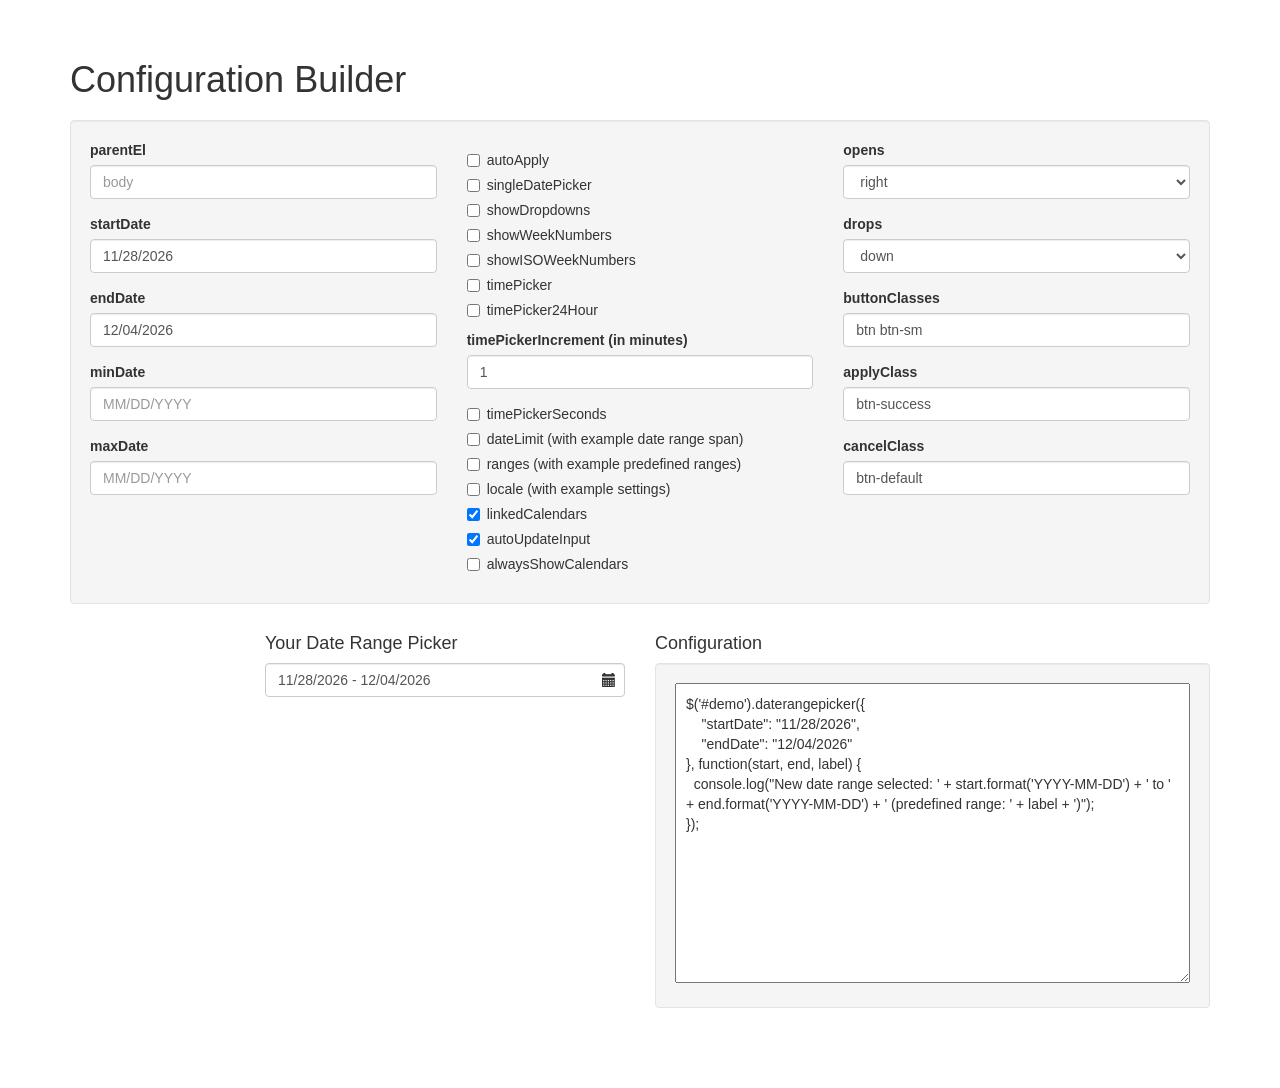
<file: static/vendor/daterangepicker-bootstrap/example/amd/index.html>
<!DOCTYPE html>
<html dir="ltr" lang="en-US">
   <head>
      <meta charset="UTF-8" />
      <title>A date range picker for Bootstrap</title>
      <link href="http://netdna.bootstrapcdn.com/bootstrap/3.3.2/css/bootstrap.min.css" rel="stylesheet">
      <link rel="stylesheet" type="text/css" media="all" href="../../daterangepicker.css" />
      <style type="text/css">
      .demo { position: relative; }
      .demo i {
        position: absolute; bottom: 10px; right: 24px; top: auto; cursor: pointer;
      }
      </style>
   </head>
   <body style="margin: 60px 0">

      <div class="container">

        <h1 style="margin: 0 0 20px 0">Configuration Builder</h1>

        <div class="well configurator">

          <form>
          <div class="row">

            <div class="col-md-4">

              <div class="form-group">
                <label for="parentEl">parentEl</label>
                <input type="text" class="form-control" id="parentEl" value="" placeholder="body">
              </div>

              <div class="form-group">
                <label for="startDate">startDate</label>
                <input type="text" class="form-control" id="startDate" value="07/01/2015">
              </div>

              <div class="form-group">
                <label for="endDate">endDate</label>
                <input type="text" class="form-control" id="endDate" value="07/15/2015">
              </div>

              <div class="form-group">
                <label for="minDate">minDate</label>
                <input type="text" class="form-control" id="minDate" value="" placeholder="MM/DD/YYYY">
              </div>

              <div class="form-group">
                <label for="maxDate">maxDate</label>
                <input type="text" class="form-control" id="maxDate" value="" placeholder="MM/DD/YYYY">
              </div>

            </div>
            <div class="col-md-4">

              <div class="checkbox">
                <label>
                  <input type="checkbox" id="autoApply"> autoApply
                </label>
              </div>

              <div class="checkbox">
                <label>
                  <input type="checkbox" id="singleDatePicker"> singleDatePicker
                </label>
              </div>

              <div class="checkbox">
                <label>
                  <input type="checkbox" id="showDropdowns"> showDropdowns
                </label>
              </div>

              <div class="checkbox">
                <label>
                  <input type="checkbox" id="showWeekNumbers"> showWeekNumbers
                </label>
              </div>

              <div class="checkbox">
                <label>
                  <input type="checkbox" id="showISOWeekNumbers"> showISOWeekNumbers
                </label>
              </div>

              <div class="checkbox">
                <label>
                  <input type="checkbox" id="timePicker"> timePicker
                </label>
              </div>

              <div class="checkbox">
                <label>
                  <input type="checkbox" id="timePicker24Hour"> timePicker24Hour
                </label>
              </div>

              <div class="form-group">
                <label for="timePickerIncrement">timePickerIncrement (in minutes)</label>
                <input type="text" class="form-control" id="timePickerIncrement" value="1">
              </div>

              <div class="checkbox">
                <label>
                  <input type="checkbox" id="timePickerSeconds"> timePickerSeconds
                </label>
              </div>

              <div class="checkbox">
                <label>
                  <input type="checkbox" id="dateLimit"> dateLimit (with example date range span)
                </label>
              </div>

              <div class="checkbox">
                <label>
                  <input type="checkbox" id="ranges"> ranges (with example predefined ranges)
                </label>
              </div>

              <div class="checkbox">
                <label>
                  <input type="checkbox" id="locale"> locale (with example settings)
                </label>
              </div>

              <div class="checkbox">
                <label>
                  <input type="checkbox" id="linkedCalendars" checked="checked"> linkedCalendars
                </label>
              </div>

              <div class="checkbox">
                <label>
                  <input type="checkbox" id="autoUpdateInput" checked="checked"> autoUpdateInput
                </label>
              </div>

              <div class="checkbox">
                <label>
                  <input type="checkbox" id="alwaysShowCalendars"> alwaysShowCalendars
                </label>
              </div>

            </div>
            <div class="col-md-4">

              <div class="form-group">
                <label for="opens">opens</label>
                <select id="opens" class="form-control">
                  <option value="right" selected>right</option>
                  <option value="left">left</option>
                  <option value="center">center</option>
                </select>
              </div>

              <div class="form-group">
                <label for="drops">drops</label>
                <select id="drops" class="form-control">
                  <option value="down" selected>down</option>
                  <option value="up">up</option>
                </select>
              </div>

              <div class="form-group">
                <label for="buttonClasses">buttonClasses</label>
                <input type="text" class="form-control" id="buttonClasses" value="btn btn-sm">
              </div>

              <div class="form-group">
                <label for="applyClass">applyClass</label>
                <input type="text" class="form-control" id="applyClass" value="btn-success">
              </div>

              <div class="form-group">
                <label for="cancelClass">cancelClass</label>
                <input type="text" class="form-control" id="cancelClass" value="btn-default">
              </div>

            </div>

          </div>
          </form>

        </div>

        <div class="row">

          <div class="col-md-4 col-md-offset-2 demo">
            <h4>Your Date Range Picker</h4>
            <input type="text" id="config-demo" class="form-control">
            <i class="glyphicon glyphicon-calendar fa fa-calendar"></i>
          </div>

          <div class="col-md-6">
            <h4>Configuration</h4>

            <div class="well">
              <textarea id="config-text" style="height: 300px; width: 100%; padding: 10px"></textarea>
            </div>
          </div>

        </div>

      </div>


      <script type="text/javascript" src="require.js" data-main="main.js"></script>
   </body>
</html>
</file>
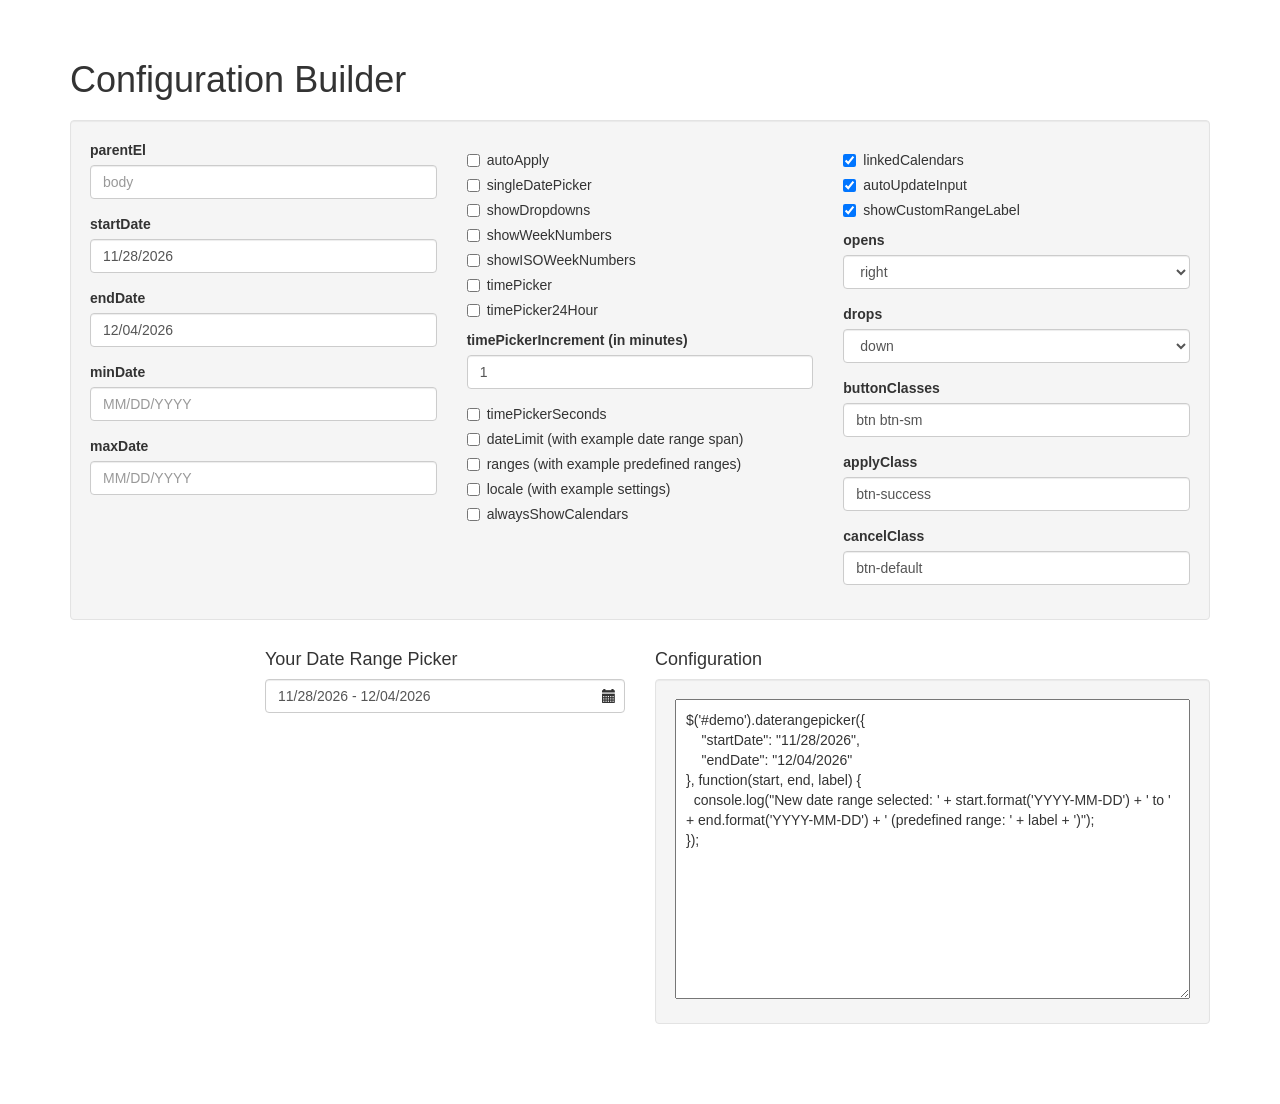
<file: static/vendor/daterangepicker-bootstrap/demo.html>
<!DOCTYPE html>
<html dir="ltr" lang="en-US">
   <head>
      <meta charset="UTF-8" />
      <title>A date range picker for Bootstrap</title>
      <link href="http://netdna.bootstrapcdn.com/bootstrap/3.3.2/css/bootstrap.min.css" rel="stylesheet">
      <link rel="stylesheet" type="text/css" media="all" href="daterangepicker.css" />
      <script type="text/javascript" src="https://code.jquery.com/jquery-1.11.3.min.js"></script>
      <script type="text/javascript" src="http://netdna.bootstrapcdn.com/bootstrap/3.3.2/js/bootstrap.min.js"></script>
      <script type="text/javascript" src="moment.js"></script>
      <script type="text/javascript" src="daterangepicker.js"></script>

    <!-- HTML5 shim and Respond.js IE8 support of HTML5 elements and media queries -->
    <!--[if lt IE 9]>
      <script src="https://oss.maxcdn.com/libs/html5shiv/3.7.0/html5shiv.js"></script>
      <script src="https://oss.maxcdn.com/libs/respond.js/1.4.2/respond.min.js"></script>
    <![endif]-->
   </head>
   <body style="margin: 60px 0">

      <div class="container">

        <h1 style="margin: 0 0 20px 0">Configuration Builder</h1>

        <div class="well configurator">
           
          <form>
          <div class="row">

            <div class="col-md-4">

              <div class="form-group">
                <label for="parentEl">parentEl</label>
                <input type="text" class="form-control" id="parentEl" value="" placeholder="body">
              </div>

              <div class="form-group">
                <label for="startDate">startDate</label>
                <input type="text" class="form-control" id="startDate" value="07/01/2015">
              </div>

              <div class="form-group">
                <label for="endDate">endDate</label>
                <input type="text" class="form-control" id="endDate" value="07/15/2015">
              </div>

              <div class="form-group">
                <label for="minDate">minDate</label>
                <input type="text" class="form-control" id="minDate" value="" placeholder="MM/DD/YYYY">
              </div>

              <div class="form-group">
                <label for="maxDate">maxDate</label>
                <input type="text" class="form-control" id="maxDate" value="" placeholder="MM/DD/YYYY">
              </div>

            </div>
            <div class="col-md-4">

              <div class="checkbox">
                <label>
                  <input type="checkbox" id="autoApply"> autoApply
                </label>
              </div>

              <div class="checkbox">
                <label>
                  <input type="checkbox" id="singleDatePicker"> singleDatePicker
                </label>
              </div>

              <div class="checkbox">
                <label>
                  <input type="checkbox" id="showDropdowns"> showDropdowns
                </label>
              </div>

              <div class="checkbox">
                <label>
                  <input type="checkbox" id="showWeekNumbers"> showWeekNumbers
                </label>
              </div>

              <div class="checkbox">
                <label>
                  <input type="checkbox" id="showISOWeekNumbers"> showISOWeekNumbers
                </label>
              </div>

              <div class="checkbox">
                <label>
                  <input type="checkbox" id="timePicker"> timePicker
                </label>
              </div>

              <div class="checkbox">
                <label>
                  <input type="checkbox" id="timePicker24Hour"> timePicker24Hour
                </label>
              </div>

              <div class="form-group">
                <label for="timePickerIncrement">timePickerIncrement (in minutes)</label>
                <input type="text" class="form-control" id="timePickerIncrement" value="1">
              </div>

              <div class="checkbox">
                <label>
                  <input type="checkbox" id="timePickerSeconds"> timePickerSeconds
                </label>
              </div>

              <div class="checkbox">
                <label>
                  <input type="checkbox" id="dateLimit"> dateLimit (with example date range span)
                </label>
              </div>

              <div class="checkbox">
                <label>
                  <input type="checkbox" id="ranges"> ranges (with example predefined ranges)
                </label>
              </div>

              <div class="checkbox">
                <label>
                  <input type="checkbox" id="locale"> locale (with example settings)
                </label>
                <label id="rtl-wrap">
                  <input type="checkbox" id="rtl"> RTL (right-to-left)
                </label>
              </div>

              <div class="checkbox">
                <label>
                  <input type="checkbox" id="alwaysShowCalendars"> alwaysShowCalendars
                </label>
              </div>

            </div>
            <div class="col-md-4">

              <div class="checkbox">
                <label>
                  <input type="checkbox" id="linkedCalendars" checked="checked"> linkedCalendars
                </label>
              </div>

              <div class="checkbox">
                <label>
                  <input type="checkbox" id="autoUpdateInput" checked="checked"> autoUpdateInput
                </label>
              </div>

              <div class="checkbox">
                <label>
                  <input type="checkbox" id="showCustomRangeLabel" checked="checked"> showCustomRangeLabel
                </label>
              </div>

              <div class="form-group">
                <label for="opens">opens</label>
                <select id="opens" class="form-control">
                  <option value="right" selected>right</option>
                  <option value="left">left</option>
                  <option value="center">center</option>
                </select>
              </div>

              <div class="form-group">
                <label for="drops">drops</label>
                <select id="drops" class="form-control">
                  <option value="down" selected>down</option>
                  <option value="up">up</option>
                </select>
              </div>

              <div class="form-group">
                <label for="buttonClasses">buttonClasses</label>
                <input type="text" class="form-control" id="buttonClasses" value="btn btn-sm">
              </div>

              <div class="form-group">
                <label for="applyClass">applyClass</label>
                <input type="text" class="form-control" id="applyClass" value="btn-success">
              </div>

              <div class="form-group">
                <label for="cancelClass">cancelClass</label>
                <input type="text" class="form-control" id="cancelClass" value="btn-default">
              </div>

            </div>

          </div>
          </form>

        </div>

        <div class="row">

          <div class="col-md-4 col-md-offset-2 demo">
            <h4>Your Date Range Picker</h4>
            <input type="text" id="config-demo" class="form-control">
            <i class="glyphicon glyphicon-calendar fa fa-calendar"></i>
          </div>

          <div class="col-md-6">
            <h4>Configuration</h4>

            <div class="well">
              <textarea id="config-text" style="height: 300px; width: 100%; padding: 10px"></textarea>
            </div>
          </div>

        </div>

      </div>

      <style type="text/css">
      .demo { position: relative; }
      .demo i {
        position: absolute; bottom: 10px; right: 24px; top: auto; cursor: pointer;
      }
      </style>

      <script type="text/javascript">
      $(document).ready(function() {

        $('#config-text').keyup(function() {
          eval($(this).val());
        });
        
        $('.configurator input, .configurator select').change(function() {
          updateConfig();
        });

        $('.demo i').click(function() {
          $(this).parent().find('input').click();
        });

        $('#startDate').daterangepicker({
          singleDatePicker: true,
          startDate: moment().subtract(6, 'days')
        });

        $('#endDate').daterangepicker({
          singleDatePicker: true,
          startDate: moment()
        });

        updateConfig();

        function updateConfig() {
          var options = {};

          if ($('#singleDatePicker').is(':checked'))
            options.singleDatePicker = true;
          
          if ($('#showDropdowns').is(':checked'))
            options.showDropdowns = true;

          if ($('#showWeekNumbers').is(':checked'))
            options.showWeekNumbers = true;

          if ($('#showISOWeekNumbers').is(':checked'))
            options.showISOWeekNumbers = true;

          if ($('#timePicker').is(':checked'))
            options.timePicker = true;
          
          if ($('#timePicker24Hour').is(':checked'))
            options.timePicker24Hour = true;

          if ($('#timePickerIncrement').val().length && $('#timePickerIncrement').val() != 1)
            options.timePickerIncrement = parseInt($('#timePickerIncrement').val(), 10);

          if ($('#timePickerSeconds').is(':checked'))
            options.timePickerSeconds = true;
          
          if ($('#autoApply').is(':checked'))
            options.autoApply = true;

          if ($('#dateLimit').is(':checked'))
            options.dateLimit = { days: 7 };

          if ($('#ranges').is(':checked')) {
            options.ranges = {
              'Today': [moment(), moment()],
              'Yesterday': [moment().subtract(1, 'days'), moment().subtract(1, 'days')],
              'Last 7 Days': [moment().subtract(6, 'days'), moment()],
              'Last 30 Days': [moment().subtract(29, 'days'), moment()],
              'This Month': [moment().startOf('month'), moment().endOf('month')],
              'Last Month': [moment().subtract(1, 'month').startOf('month'), moment().subtract(1, 'month').endOf('month')]
            };
          }

          if ($('#locale').is(':checked')) {
            $('#rtl-wrap').show();
            options.locale = {
              direction: $('#rtl').is(':checked') ? 'rtl' : 'ltr',
              format: 'MM/DD/YYYY HH:mm',
              separator: ' - ',
              applyLabel: 'Apply',
              cancelLabel: 'Cancel',
              fromLabel: 'From',
              toLabel: 'To',
              customRangeLabel: 'Custom',
              daysOfWeek: ['Su', 'Mo', 'Tu', 'We', 'Th', 'Fr','Sa'],
              monthNames: ['January', 'February', 'March', 'April', 'May', 'June', 'July', 'August', 'September', 'October', 'November', 'December'],
              firstDay: 1
            };
          } else {
            $('#rtl-wrap').hide();
          }

          if (!$('#linkedCalendars').is(':checked'))
            options.linkedCalendars = false;

          if (!$('#autoUpdateInput').is(':checked'))
            options.autoUpdateInput = false;

          if (!$('#showCustomRangeLabel').is(':checked'))
            options.showCustomRangeLabel = false;

          if ($('#alwaysShowCalendars').is(':checked'))
            options.alwaysShowCalendars = true;

          if ($('#parentEl').val().length)
            options.parentEl = $('#parentEl').val();

          if ($('#startDate').val().length) 
            options.startDate = $('#startDate').val();

          if ($('#endDate').val().length)
            options.endDate = $('#endDate').val();
          
          if ($('#minDate').val().length)
            options.minDate = $('#minDate').val();

          if ($('#maxDate').val().length)
            options.maxDate = $('#maxDate').val();

          if ($('#opens').val().length && $('#opens').val() != 'right')
            options.opens = $('#opens').val();

          if ($('#drops').val().length && $('#drops').val() != 'down')
            options.drops = $('#drops').val();

          if ($('#buttonClasses').val().length && $('#buttonClasses').val() != 'btn btn-sm')
            options.buttonClasses = $('#buttonClasses').val();

          if ($('#applyClass').val().length && $('#applyClass').val() != 'btn-success')
            options.applyClass = $('#applyClass').val();

          if ($('#cancelClass').val().length && $('#cancelClass').val() != 'btn-default')
            options.cancelClass = $('#cancelClass').val();

          $('#config-text').val("$('#demo').daterangepicker(" + JSON.stringify(options, null, '    ') + ", function(start, end, label) {\n  console.log(\"New date range selected: ' + start.format('YYYY-MM-DD') + ' to ' + end.format('YYYY-MM-DD') + ' (predefined range: ' + label + ')\");\n});");

          $('#config-demo').daterangepicker(options, function(start, end, label) { console.log('New date range selected: ' + start.format('YYYY-MM-DD') + ' to ' + end.format('YYYY-MM-DD') + ' (predefined range: ' + label + ')'); });
          
        }

      });
      </script>

   </body>
</html>
</file>
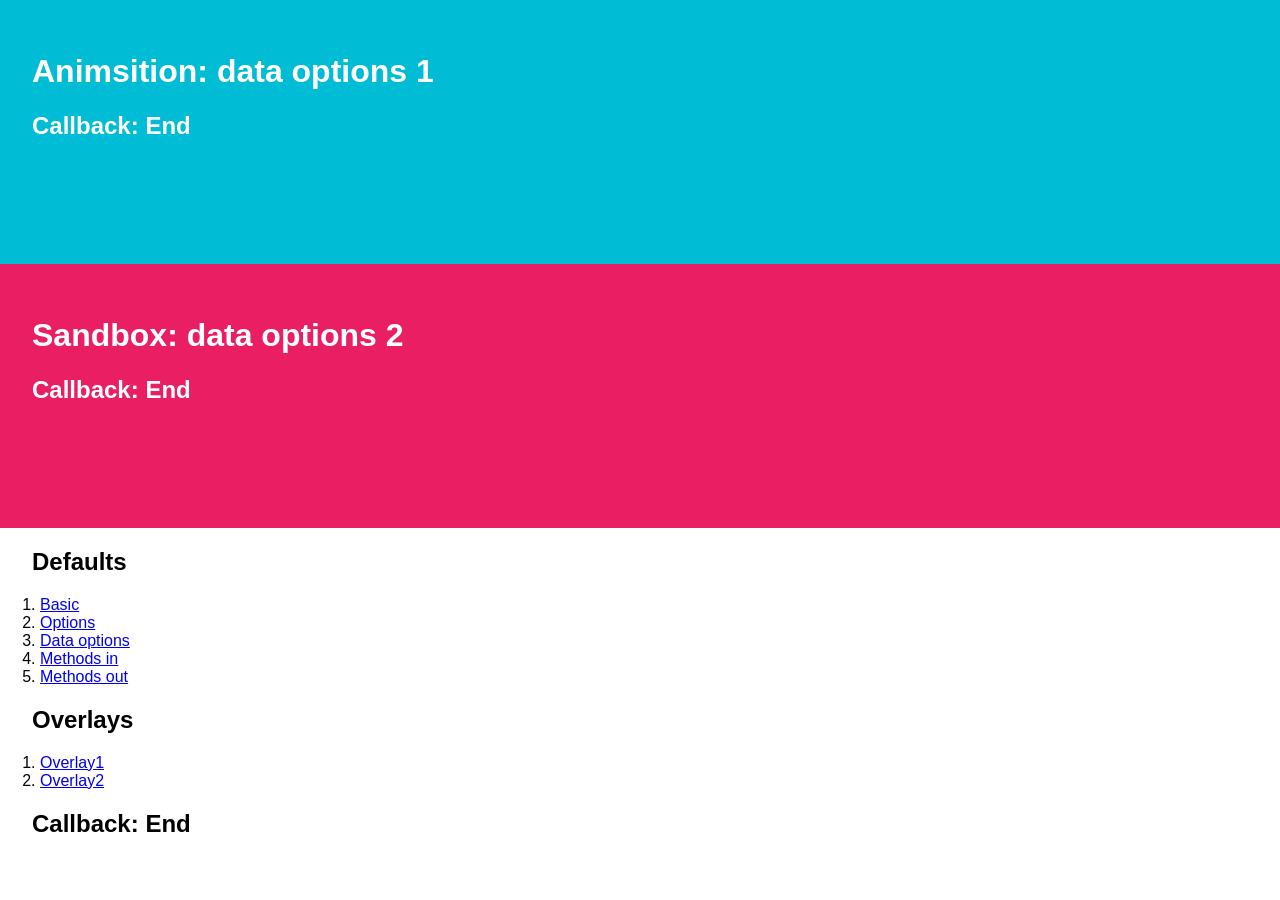
<file: static/vendor/animsition/sandbox/data-options.html>
<!DOCTYPE html>
<html lang="en">
<head>
  <meta charset="utf-8">
  <meta http-equiv="X-UA-Compatible" content="IE=edge">
  <meta name="viewport" content="width=device-width, initial-scale=1">
  <title>Sandbox: data options - Animsition</title>
  <link href="sandbox.css" rel="stylesheet">
  <link href="../dist/css/animsition.min.css" rel="stylesheet">
</head>
<body>

  <div class="animsition item bg-cyan" data-animsition-in-class="fade-in-up-sm" data-animsition-out-class="fade-out-up-sm" data-animsition-in-duration="1000">
    <h1>Animsition: data options 1</h1>
  </div>


  <div class="animsition item bg-pink" data-animsition-in-class="fade-in-down-sm" data-animsition-out-class="fade-out-down-sm" data-animsition-in-duration="2000">
    <h1>Sandbox: data options 2</h1>
  </div>

  <div class="animsition">

    <h2>Defaults</h2>
    <ol>
      <li><a class="animsition-link" href="index.html">Basic</a></li>
      <li><a class="animsition-link" href="options.html">Options</a></li>
      <li><a class="animsition-link" href="data-options.html">Data options</a></li>
      <li><a class="animsition-link" href="methods-in.html">Methods in</a></li>
      <li><a class="animsition-link" href="methods-out.html">Methods out</a></li>
    </ol>

    <h2>Overlays</h2>
    <ol>
      <li><a class="animsition-link" href="overlay1.html">Overlay1</a></li>
      <li><a class="animsition-link" href="overlay2.html">Overlay2</a></li>
    </ol>

  </div>

  <script src="https://ajax.googleapis.com/ajax/libs/jquery/1.7.0/jquery.min.js"></script>
  <script src="../dist/js/animsition.min.js" charset="utf-8"></script>
  <script>
  $( document ).ready(function() {
    var $animsition = $('.animsition');
    $animsition
      .animsition()
      .one('animsition.inStart',function(){
        $(this).append('<h2 class="target">Callback: Start</h2>');
        console.log('event -> inStart');
      })
      .one('animsition.inEnd',function(){
        $('.target', this).html('Callback: End');
        console.log('event -> inEnd');
      })
      .one('animsition.outStart',function(){
        console.log('event -> outStart');
      })
      .one('animsition.outEnd',function(){
        console.log('event -> outEnd');
      });
  });
  </script>

</body>
</html>
</file>
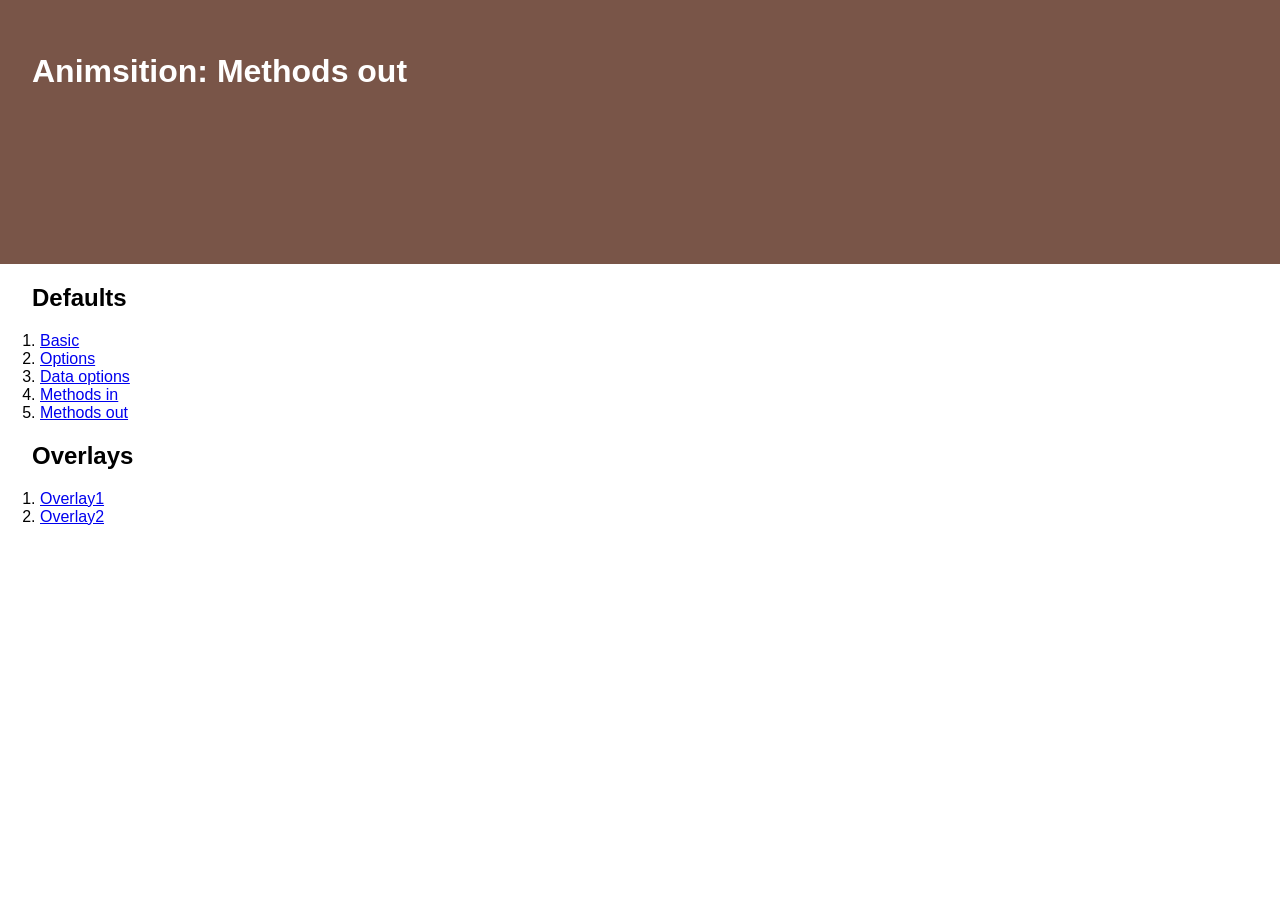
<file: static/vendor/animsition/sandbox/methods-out.html>
<!DOCTYPE html>
<html lang="en">
<head>
  <meta charset="utf-8">
  <meta http-equiv="X-UA-Compatible" content="IE=edge">
  <meta name="viewport" content="width=device-width, initial-scale=1">
  <title>Sandbox: Methods out - Animsition</title>
  <link href="sandbox.css" rel="stylesheet">
  <link href="../dist/css/animsition.min.css" rel="stylesheet">
</head>
<body>
  <div class="animsition">

    <div class="item bg-brown">
      <h1>Animsition: Methods out</h1>
    </div>

    <h2>Defaults</h2>
    <ol>
      <li><a class="foo" href="index.html">Basic</a></li>
      <li><a class="foo" href="options.html">Options</a></li>
      <li><a class="foo" href="data-options.html">Data options</a></li>
      <li><a class="foo" href="methods-in.html">Methods in</a></li>
      <li><a class="foo" href="methods-out.html">Methods out</a></li>
    </ol>

    <h2>Overlays</h2>
    <ol>
      <li><a class="foo" href="overlay1.html">Overlay1</a></li>
      <li><a class="foo" href="overlay2.html">Overlay2</a></li>
    </ol>
  </div>

  <script src="https://ajax.googleapis.com/ajax/libs/jquery/1.7.0/jquery.min.js"></script>
  <script src="../dist/js/animsition.min.js" charset="utf-8"></script>
  <script type="text/javascript">
    var $animsition = $('.animsition');

    $(document).ready(function() {
      $animsition.animsition({
        onLoadEvent: false
      })
    });

    $(window).on('load', function() {
      $animsition.each(function(i){
        $(this).animsition('in');
      });
    });

    $(document).on('click', '.foo', function(event){
      event.preventDefault();
      var $elem = $(this);
      var url = $elem.attr('href');
      $animsition.animsition('out', $elem, url);
    });

  </script>

</body>
</html>
</file>
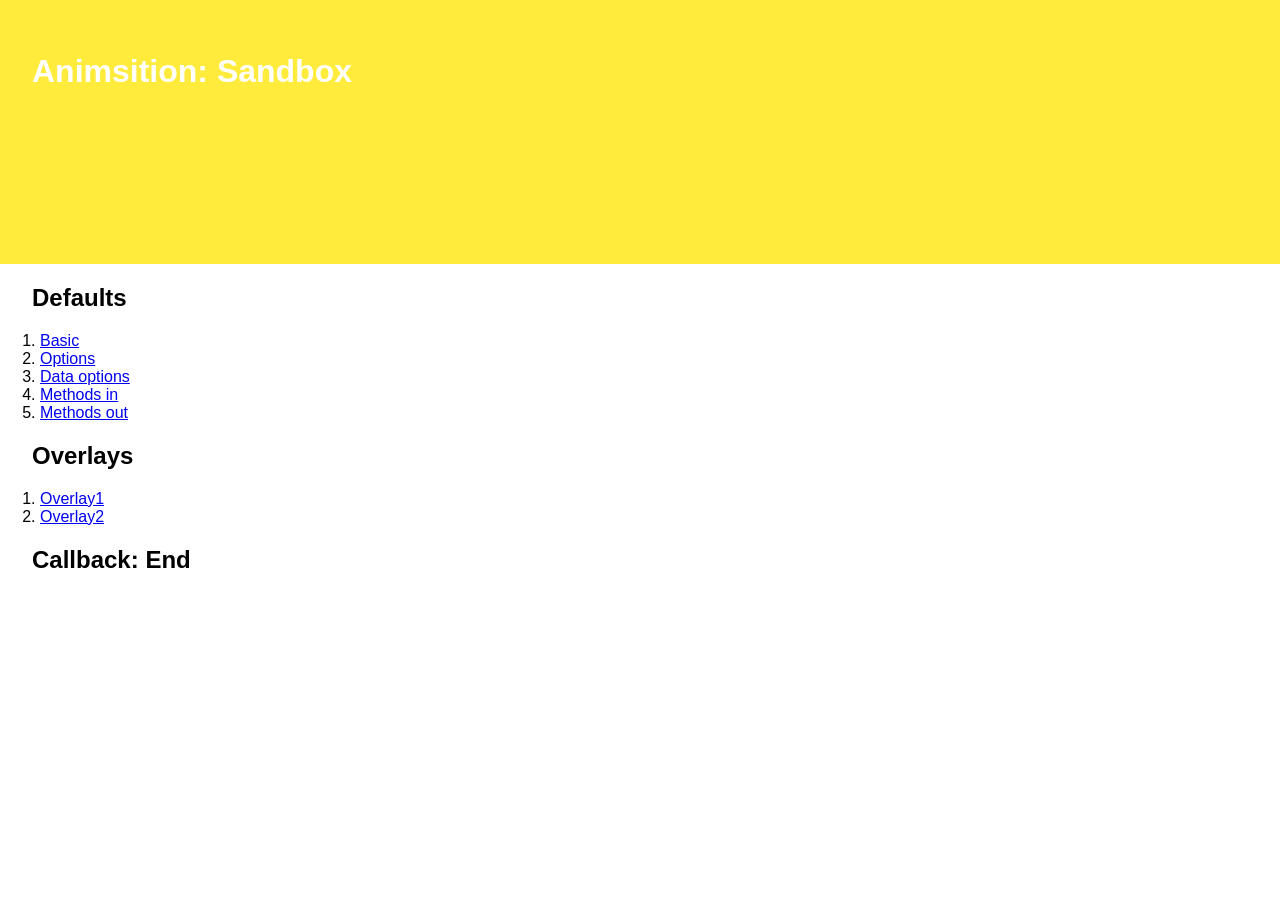
<file: static/vendor/animsition/sandbox/options.html>
<!DOCTYPE html>
<html lang="en">
<head>
  <meta charset="utf-8">
  <meta http-equiv="X-UA-Compatible" content="IE=edge">
  <meta name="viewport" content="width=device-width, initial-scale=1">
  <title>Sandbox: options - Animsition</title>
  <link href="sandbox.css" rel="stylesheet">
  <link href="../dist/css/animsition.min.css" rel="stylesheet">
</head>
<body>

  <div class="animsition">

    <div class="item bg-yellow">
      <h1>Animsition: Sandbox</h1>
    </div>

    <h2>Defaults</h2>
    <ol>
      <li><a class="animsition-link" href="index.html">Basic</a></li>
      <li><a class="animsition-link" href="options.html">Options</a></li>
      <li><a class="animsition-link" href="data-options.html">Data options</a></li>
      <li><a class="animsition-link" href="methods-in.html">Methods in</a></li>
      <li><a class="animsition-link" href="methods-out.html">Methods out</a></li>
    </ol>

    <h2>Overlays</h2>
    <ol>
      <li><a class="animsition-link" href="overlay1.html">Overlay1</a></li>
      <li><a class="animsition-link" href="overlay2.html">Overlay2</a></li>
    </ol>

  </div>

  <script src="https://ajax.googleapis.com/ajax/libs/jquery/1.7.0/jquery.min.js"></script>
  <script src="../dist/js/animsition.min.js" charset="utf-8"></script>
  <script>
  $(document).ready(function() {
    $('.animsition').animsition({
      inClass:'zoom-in-sm',
      outClass:'zoom-out-sm'
    })
    .one('animsition.inStart',function(){
      $(this).append('<h2 class="target">Callback: Start</h2>');
      console.log('event -> inStart');
    })
    .one('animsition.inEnd',function(){
      $('.target', this).html('Callback: End');
      console.log('event -> inEnd');
    });
  });
  </script>

</body>
</html>
</file>
<file: static/vendor/animsition/sandbox/sandbox.css>
body {
  margin: 0;
  font-family: 'Avenir Next','Helvetica Neue', sans-serif;
}

h1,
h2,
p {
  padding-left:2rem;
  padding-right:2rem;
}

h1 {
  font-size: 2rem;
}
h2 {
  font-size: 1.5rem;
}

.item {
  color: #fff;
  padding-top:2rem;
  padding-bottom:2rem;
  height:200px;
}

.col {
  display: inline-block;
}

.bg-indigo {
  background-color: #3F51B5;
}
.bg-pink {
  background-color: #E91E63;
}
.bg-purple {
  background-color: #673AB7;
}
.bg-cyan {
  background-color: #00BCD4;
}
.bg-yellow {
  background-color: #FFEB3B;
}
.bg-green {
  background-color: #4CAF50;
}
.bg-brown {
  background-color: #795548;
}
.bg-blueGrey {
  background-color: #607D8B;
}
.bg-black {
  background-color: #000;
}
</file>
<file: static/vendor/daterangepicker-bootstrap/daterangepicker.css>
.daterangepicker {
  position: absolute;
  color: inherit;
  background-color: #fff;
  border-radius: 4px;
  width: 278px;
  padding: 4px;
  margin-top: 1px;
  top: 100px;
  left: 20px;
  /* Calendars */ }
  .daterangepicker:before, .daterangepicker:after {
    position: absolute;
    display: inline-block;
    border-bottom-color: rgba(0, 0, 0, 0.2);
    content: ''; }
  .daterangepicker:before {
    top: -7px;
    border-right: 7px solid transparent;
    border-left: 7px solid transparent;
    border-bottom: 7px solid #ccc; }
  .daterangepicker:after {
    top: -6px;
    border-right: 6px solid transparent;
    border-bottom: 6px solid #fff;
    border-left: 6px solid transparent; }
  .daterangepicker.opensleft:before {
    right: 9px; }
  .daterangepicker.opensleft:after {
    right: 10px; }
  .daterangepicker.openscenter:before {
    left: 0;
    right: 0;
    width: 0;
    margin-left: auto;
    margin-right: auto; }
  .daterangepicker.openscenter:after {
    left: 0;
    right: 0;
    width: 0;
    margin-left: auto;
    margin-right: auto; }
  .daterangepicker.opensright:before {
    left: 9px; }
  .daterangepicker.opensright:after {
    left: 10px; }
  .daterangepicker.dropup {
    margin-top: -5px; }
    .daterangepicker.dropup:before {
      top: initial;
      bottom: -7px;
      border-bottom: initial;
      border-top: 7px solid #ccc; }
    .daterangepicker.dropup:after {
      top: initial;
      bottom: -6px;
      border-bottom: initial;
      border-top: 6px solid #fff; }
  .daterangepicker.dropdown-menu {
    max-width: none;
    z-index: 3001; }
  .daterangepicker.single .ranges, .daterangepicker.single .calendar {
    float: none; }
  .daterangepicker.show-calendar .calendar {
    display: block; }
  .daterangepicker .calendar {
    display: none;
    max-width: 270px;
    margin: 4px; }
    .daterangepicker .calendar.single .calendar-table {
      border: none; }
    .daterangepicker .calendar th, .daterangepicker .calendar td {
      white-space: nowrap;
      text-align: center;
      min-width: 32px; }
  .daterangepicker .calendar-table {
    border: 1px solid #fff;
    padding: 4px;
    border-radius: 4px;
    background-color: #fff; }
  .daterangepicker table {
    width: 100%;
    margin: 0; }
  .daterangepicker td, .daterangepicker th {
    text-align: center;
    width: 20px;
    height: 20px;
    border-radius: 4px;
    border: 1px solid transparent;
    white-space: nowrap;
    cursor: pointer; }
    .daterangepicker td.available:hover, .daterangepicker th.available:hover {
      background-color: #eee;
      border-color: transparent;
      color: inherit; }
    .daterangepicker td.week, .daterangepicker th.week {
      font-size: 80%;
      color: #ccc; }
  .daterangepicker td.off, .daterangepicker td.off.in-range, .daterangepicker td.off.start-date, .daterangepicker td.off.end-date {
    background-color: #fff;
    border-color: transparent;
    color: #999; }
  .daterangepicker td.in-range {
    background-color: #ebf4f8;
    border-color: transparent;
    color: #000;
    border-radius: 0; }
  .daterangepicker td.start-date {
    border-radius: 4px 0 0 4px; }
  .daterangepicker td.end-date {
    border-radius: 0 4px 4px 0; }
  .daterangepicker td.start-date.end-date {
    border-radius: 4px; }
  .daterangepicker td.active, .daterangepicker td.active:hover {
    background-color: #357ebd;
    border-color: transparent;
    color: #fff; }
  .daterangepicker th.month {
    width: auto; }
  .daterangepicker td.disabled, .daterangepicker option.disabled {
    color: #999;
    cursor: not-allowed;
    text-decoration: line-through; }
  .daterangepicker select.monthselect, .daterangepicker select.yearselect {
    font-size: 12px;
    padding: 1px;
    height: auto;
    margin: 0;
    cursor: default; }
  .daterangepicker select.monthselect {
    margin-right: 2%;
    width: 56%; }
  .daterangepicker select.yearselect {
    width: 40%; }
  .daterangepicker select.hourselect, .daterangepicker select.minuteselect, .daterangepicker select.secondselect, .daterangepicker select.ampmselect {
    width: 50px;
    margin-bottom: 0; }
  .daterangepicker .input-mini {
    border: 1px solid #ccc;
    border-radius: 4px;
    color: #555;
    height: 30px;
    line-height: 30px;
    display: block;
    vertical-align: middle;
    margin: 0 0 5px 0;
    padding: 0 6px 0 28px;
    width: 100%; }
    .daterangepicker .input-mini.active {
      border: 1px solid #08c;
      border-radius: 4px; }
  .daterangepicker .daterangepicker_input {
    position: relative; }
    .daterangepicker .daterangepicker_input i {
      position: absolute;
      left: 8px;
      top: 8px; }
  .daterangepicker.rtl .input-mini {
    padding-right: 28px;
    padding-left: 6px; }
  .daterangepicker.rtl .daterangepicker_input i {
    left: auto;
    right: 8px; }
  .daterangepicker .calendar-time {
    text-align: center;
    margin: 5px auto;
    line-height: 30px;
    position: relative;
    padding-left: 28px; }
    .daterangepicker .calendar-time select.disabled {
      color: #ccc;
      cursor: not-allowed; }

.ranges {
  font-size: 11px;
  float: none;
  margin: 4px;
  text-align: left; }
  .ranges ul {
    list-style: none;
    margin: 0 auto;
    padding: 0;
    width: 100%; }
  .ranges li {
    font-size: 13px;
    background-color: #f5f5f5;
    border: 1px solid #f5f5f5;
    border-radius: 4px;
    color: #08c;
    padding: 3px 12px;
    margin-bottom: 8px;
    cursor: pointer; }
    .ranges li:hover {
      background-color: #08c;
      border: 1px solid #08c;
      color: #fff; }
    .ranges li.active {
      background-color: #08c;
      border: 1px solid #08c;
      color: #fff; }

/*  Larger Screen Styling */
@media (min-width: 564px) {
  .daterangepicker {
    width: auto; }
    .daterangepicker .ranges ul {
      width: 160px; }
    .daterangepicker.single .ranges ul {
      width: 100%; }
    .daterangepicker.single .calendar.left {
      clear: none; }
    .daterangepicker.single.ltr .ranges, .daterangepicker.single.ltr .calendar {
      float: left; }
    .daterangepicker.single.rtl .ranges, .daterangepicker.single.rtl .calendar {
      float: right; }
    .daterangepicker.ltr {
      direction: ltr;
      text-align: left; }
      .daterangepicker.ltr .calendar.left {
        clear: left;
        margin-right: 0; }
        .daterangepicker.ltr .calendar.left .calendar-table {
          border-right: none;
          border-top-right-radius: 0;
          border-bottom-right-radius: 0; }
      .daterangepicker.ltr .calendar.right {
        margin-left: 0; }
        .daterangepicker.ltr .calendar.right .calendar-table {
          border-left: none;
          border-top-left-radius: 0;
          border-bottom-left-radius: 0; }
      .daterangepicker.ltr .left .daterangepicker_input {
        padding-right: 12px; }
      .daterangepicker.ltr .calendar.left .calendar-table {
        padding-right: 12px; }
      .daterangepicker.ltr .ranges, .daterangepicker.ltr .calendar {
        float: left; }
    .daterangepicker.rtl {
      direction: rtl;
      text-align: right; }
      .daterangepicker.rtl .calendar.left {
        clear: right;
        margin-left: 0; }
        .daterangepicker.rtl .calendar.left .calendar-table {
          border-left: none;
          border-top-left-radius: 0;
          border-bottom-left-radius: 0; }
      .daterangepicker.rtl .calendar.right {
        margin-right: 0; }
        .daterangepicker.rtl .calendar.right .calendar-table {
          border-right: none;
          border-top-right-radius: 0;
          border-bottom-right-radius: 0; }
      .daterangepicker.rtl .left .daterangepicker_input {
        padding-left: 12px; }
      .daterangepicker.rtl .calendar.left .calendar-table {
        padding-left: 12px; }
      .daterangepicker.rtl .ranges, .daterangepicker.rtl .calendar {
        text-align: right;
        float: right; } }
@media (min-width: 730px) {
  .daterangepicker .ranges {
    width: auto; }
  .daterangepicker.ltr .ranges {
    float: left; }
  .daterangepicker.rtl .ranges {
    float: right; }
  .daterangepicker .calendar.left {
    clear: none !important; } }
</file>
